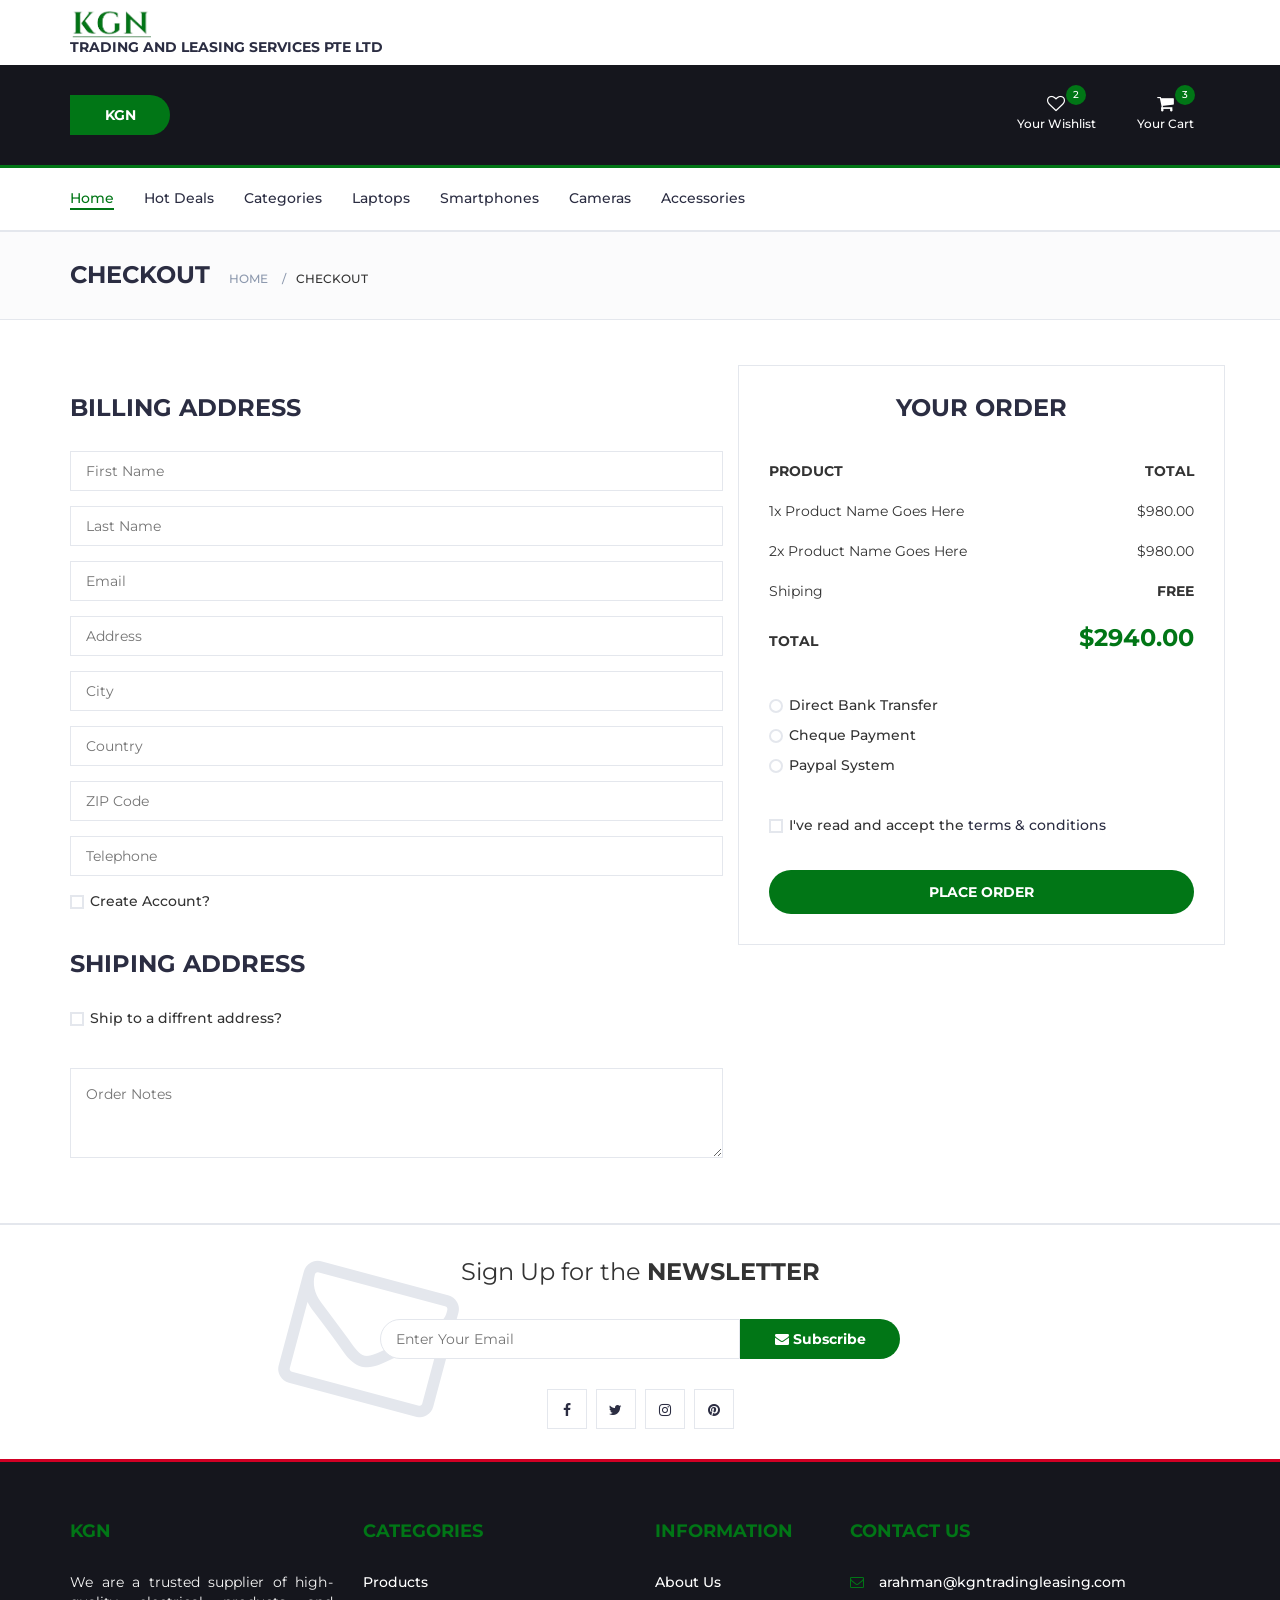
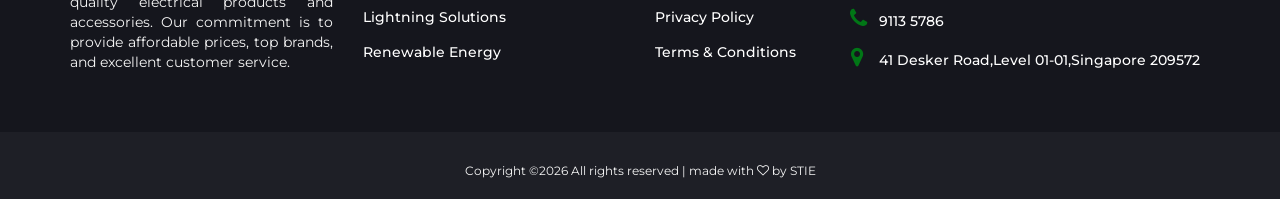
<file: checkout.html>
<!DOCTYPE html>
<html lang="en">
	<head>
		<meta charset="utf-8">
		<meta http-equiv="X-UA-Compatible" content="IE=edge">
		<meta name="viewport" content="width=device-width, initial-scale=1">
		<title>KGN</title>
        <link rel="icon" href="img/kgnlogo1.png" type="image/gif">
 		<!-- Google font -->
 		<link href="https://fonts.googleapis.com/css?family=Montserrat:400,500,700" rel="stylesheet">

 		<!-- Bootstrap -->
 		<link type="text/css" rel="stylesheet" href="css/bootstrap.min.css"/>

 		<!-- Slick -->
 		<link type="text/css" rel="stylesheet" href="css/slick.css"/>
 		<link type="text/css" rel="stylesheet" href="css/slick-theme.css"/>

 		<!-- nouislider -->
 		<link type="text/css" rel="stylesheet" href="css/nouislider.min.css"/>

 		<!-- Font Awesome Icon -->
 		<link rel="stylesheet" href="css/font-awesome.min.css">

 		<!-- Custom stlylesheet -->
 		<link type="text/css" rel="stylesheet" href="css/style.css"/>

	
    </head>
	<body>
		<!-- HEADER -->
		<header>
			<!-- TOP HEADER -->
			<div id="top-header">
				<div class="container">


					<div class="row">
						<!-- LOGO -->
						<div class="col-md-4">
							<div class="header-logo">
								<a href="index.html" class="">
									<img src="./img/kgnlogo1.png" alt="" style="height: 35px;">
								</a>
								<h5 class="text-uppercase">trading and leasing services pte ltd</h5>
							</div>
						</div>
					<!-- <ul class="header-links pull-left">
						<li><a href="#"><i class="fa fa-phone" style="font-size:20px;"></i> +65 6209 0000</a></li>
						<li><a href="#"><i class="fa fa-envelope-o" style="font-size:20px;"></i> aste@gmail.com</a></li>
						<li><a href="#"><i class="fa fa-map-marker" style="font-size:20px;"></i> Singapore</a></li>
					</ul>
					<ul class="header-links pull-right">
						<li><a href="#"><i class="fa fa-dollar" style="font-size:20px;"></i> SGD</a></li>
						<li><a href="#"><i class="fa fa-user-o" style="font-size:20px;"></i> My Account</a></li>
					</ul> -->
				</div>
			</div>
			<!-- /TOP HEADER -->

			<!-- MAIN HEADER -->
			<div id="header">
				<!-- container -->
				<div class="container">
					<!-- row -->
					<div class="row">
						<!-- LOGO -->
						<!-- <div class="col-md-3">
							<div class="header-logo">
								<a href="#" class="logo">
									<img src="./img/electric.png" alt="" style="height: 70px;">
								</a>
							</div>
						</div> -->
						<!-- /LOGO -->

						<!-- SEARCH BAR -->
						<div class="col-md-6">
							<div class="header-search">
								<form>
									<!-- <select class="input-select">
										<option value="0">All Categories</option>
										<option value="1">Category 01</option>
										<option value="1">Category 02</option>
									</select>
									<input class="input" placeholder="Search here"> -->
									<button class="search-btn">KGN</button>
								</form>
							</div>
						</div>
						<!-- /SEARCH BAR -->

						<!-- ACCOUNT -->
						<div class="col-md-6 clearfix">
							<div class="header-ctn">
								<!-- Wishlist -->
								<div>
									<a href="#">
										<i class="fa fa-heart-o"></i>
										<span>Your Wishlist</span>
										<div class="qty">2</div>
									</a>
								</div>
								<!-- /Wishlist -->

								<!-- Cart -->
								<div class="dropdown">
									<a class="dropdown-toggle" data-toggle="dropdown" aria-expanded="true">
										<i class="fa fa-shopping-cart"></i>
										<span>Your Cart</span>
										<div class="qty">3</div>
									</a>
									<div class="cart-dropdown">
										<div class="cart-list">
											<div class="product-widget">
												<div class="product-img">
													<img src="./img/product01.png" alt="">
												</div>
												<div class="product-body">
													<h3 class="product-name"><a href="#">product name</a></h3>
													<h4 class="product-price"><span class="qty">1x</span>$980.00</h4>
												</div>
												<button class="delete"><i class="fa fa-close"></i></button>
											</div>

											<div class="product-widget">
												<div class="product-img">
													<img src="./img/product02.png" alt="">
												</div>
												<div class="product-body">
													<h3 class="product-name"><a href="#">product name </a></h3>
													<h4 class="product-price"><span class="qty">3x</span>$980.00</h4>
												</div>
												<button class="delete"><i class="fa fa-close"></i></button>
											</div>
										</div>
										<div class="cart-summary">
											<small>3 Item(s) selected</small>
											<h5>SUBTOTAL: $2940.00</h5>
										</div>
										<div class="cart-btns">
											<a href="#">View Cart</a>
											<a href="#">Checkout  <i class="fa fa-arrow-circle-right"></i></a>
										</div>
									</div>
								</div>
								<!-- /Cart -->

								<!-- Menu Toogle -->
								<div class="menu-toggle">
									<a href="#">
										<i class="fa fa-bars"></i>
										<span>Menu</span>
									</a>
								</div>
								<!-- /Menu Toogle -->
							</div>
						</div>
						<!-- /ACCOUNT -->
					</div>
					<!-- row -->
				</div>
				<!-- container -->
			</div>
			<!-- /MAIN HEADER -->
		</header>
		<!-- /HEADER -->


		<!-- NAVIGATION -->
		<nav id="navigation">
			<!-- container -->
			<div class="container">
				<!-- responsive-nav -->
				<div id="responsive-nav">
					<!-- NAV -->
					<ul class="main-nav nav navbar-nav">
						<li class="active"><a href="#">Home</a></li>
						<li><a href="#">Hot Deals</a></li>
						<li><a href="#">Categories</a></li>
						<li><a href="#">Laptops</a></li>
						<li><a href="#">Smartphones</a></li>
						<li><a href="#">Cameras</a></li>
						<li><a href="#">Accessories</a></li>
					</ul>
					<!-- /NAV -->
				</div>
				<!-- /responsive-nav -->
			</div>
			<!-- /container -->
		</nav>
		<!-- /NAVIGATION -->

		<!-- BREADCRUMB -->
		<div id="breadcrumb" class="section">
			<!-- container -->
			<div class="container">
				<!-- row -->
				<div class="row">
					<div class="col-md-12">
						<h3 class="breadcrumb-header">Checkout</h3>
						<ul class="breadcrumb-tree">
							<li><a href="#">Home</a></li>
							<li class="active">Checkout</li>
						</ul>
					</div>
				</div>
				<!-- /row -->
			</div>
			<!-- /container -->
		</div>
		<!-- /BREADCRUMB -->

		<!-- SECTION -->
		<div class="section">
			<!-- container -->
			<div class="container">
				<!-- row -->
				<div class="row">

					<div class="col-md-7">
						<!-- Billing Details -->
						<div class="billing-details">
							<div class="section-title">
								<h3 class="title">Billing address</h3>
							</div>
							<div class="form-group">
								<input class="input" type="text" name="first-name" placeholder="First Name">
							</div>
							<div class="form-group">
								<input class="input" type="text" name="last-name" placeholder="Last Name">
							</div>
							<div class="form-group">
								<input class="input" type="email" name="email" placeholder="Email">
							</div>
							<div class="form-group">
								<input class="input" type="text" name="address" placeholder="Address">
							</div>
							<div class="form-group">
								<input class="input" type="text" name="city" placeholder="City">
							</div>
							<div class="form-group">
								<input class="input" type="text" name="country" placeholder="Country">
							</div>
							<div class="form-group">
								<input class="input" type="text" name="zip-code" placeholder="ZIP Code">
							</div>
							<div class="form-group">
								<input class="input" type="tel" name="tel" placeholder="Telephone">
							</div>
							<div class="form-group">
								<div class="input-checkbox">
									<input type="checkbox" id="create-account">
									<label for="create-account">
										<span></span>
										Create Account?
									</label>
									<div class="caption">
										<p>Lorem ipsum dolor sit amet, consectetur adipisicing elit, sed do eiusmod tempor incididunt.</p>
										<input class="input" type="password" name="password" placeholder="Enter Your Password">
									</div>
								</div>
							</div>
						</div>
						<!-- /Billing Details -->

						<!-- Shiping Details -->
						<div class="shiping-details">
							<div class="section-title">
								<h3 class="title">Shiping address</h3>
							</div>
							<div class="input-checkbox">
								<input type="checkbox" id="shiping-address">
								<label for="shiping-address">
									<span></span>
									Ship to a diffrent address?
								</label>
								<div class="caption">
									<div class="form-group">
										<input class="input" type="text" name="first-name" placeholder="First Name">
									</div>
									<div class="form-group">
										<input class="input" type="text" name="last-name" placeholder="Last Name">
									</div>
									<div class="form-group">
										<input class="input" type="email" name="email" placeholder="Email">
									</div>
									<div class="form-group">
										<input class="input" type="text" name="address" placeholder="Address">
									</div>
									<div class="form-group">
										<input class="input" type="text" name="city" placeholder="City">
									</div>
									<div class="form-group">
										<input class="input" type="text" name="country" placeholder="Country">
									</div>
									<div class="form-group">
										<input class="input" type="text" name="zip-code" placeholder="ZIP Code">
									</div>
									<div class="form-group">
										<input class="input" type="tel" name="tel" placeholder="Telephone">
									</div>
								</div>
							</div>
						</div>
						<!-- /Shiping Details -->

						<!-- Order notes -->
						<div class="order-notes">
							<textarea class="input" placeholder="Order Notes"></textarea>
						</div>
						<!-- /Order notes -->
					</div>

					<!-- Order Details -->
					<div class="col-md-5 order-details">
						<div class="section-title text-center">
							<h3 class="title">Your Order</h3>
						</div>
						<div class="order-summary">
							<div class="order-col">
								<div><strong>PRODUCT</strong></div>
								<div><strong>TOTAL</strong></div>
							</div>
							<div class="order-products">
								<div class="order-col">
									<div>1x Product Name Goes Here</div>
									<div>$980.00</div>
								</div>
								<div class="order-col">
									<div>2x Product Name Goes Here</div>
									<div>$980.00</div>
								</div>
							</div>
							<div class="order-col">
								<div>Shiping</div>
								<div><strong>FREE</strong></div>
							</div>
							<div class="order-col">
								<div><strong>TOTAL</strong></div>
								<div><strong class="order-total">$2940.00</strong></div>
							</div>
						</div>
						<div class="payment-method">
							<div class="input-radio">
								<input type="radio" name="payment" id="payment-1">
								<label for="payment-1">
									<span></span>
									Direct Bank Transfer
								</label>
								<div class="caption">
									<p>Lorem ipsum dolor sit amet, consectetur adipisicing elit, sed do eiusmod tempor incididunt ut labore et dolore magna aliqua.</p>
								</div>
							</div>
							<div class="input-radio">
								<input type="radio" name="payment" id="payment-2">
								<label for="payment-2">
									<span></span>
									Cheque Payment
								</label>
								<div class="caption">
									<p>Lorem ipsum dolor sit amet, consectetur adipisicing elit, sed do eiusmod tempor incididunt ut labore et dolore magna aliqua.</p>
								</div>
							</div>
							<div class="input-radio">
								<input type="radio" name="payment" id="payment-3">
								<label for="payment-3">
									<span></span>
									Paypal System
								</label>
								<div class="caption">
									<p>Lorem ipsum dolor sit amet, consectetur adipisicing elit, sed do eiusmod tempor incididunt ut labore et dolore magna aliqua.</p>
								</div>
							</div>
						</div>
						<div class="input-checkbox">
							<input type="checkbox" id="terms">
							<label for="terms">
								<span></span>
								I've read and accept the <a href="#">terms & conditions</a>
							</label>
						</div>
						<a href="#" class="primary-btn order-submit">Place order</a>
					</div>
					<!-- /Order Details -->
				</div>
				<!-- /row -->
			</div>
			<!-- /container -->
		</div>
		<!-- /SECTION -->

		<!-- NEWSLETTER -->
		<div id="newsletter" class="section">
			<!-- container -->
			<div class="container">
				<!-- row -->
				<div class="row">
					<div class="col-md-12">
						<div class="newsletter">
							<p>Sign Up for the <strong>NEWSLETTER</strong></p>
							<form>
								<input class="input" type="email" placeholder="Enter Your Email">
								<button class="newsletter-btn"><i class="fa fa-envelope"></i> Subscribe</button>
							</form>
							<ul class="newsletter-follow">
								<li>
									<a href="#"><i class="fa fa-facebook"></i></a>
								</li>
								<li>
									<a href="#"><i class="fa fa-twitter"></i></a>
								</li>
								<li>
									<a href="#"><i class="fa fa-instagram"></i></a>
								</li>
								<li>
									<a href="#"><i class="fa fa-pinterest"></i></a>
								</li>
							</ul>
						</div>
					</div>
				</div>
				<!-- /row -->
			</div>
			<!-- /container -->
		</div>
		<!-- /NEWSLETTER -->

	<!-- FOOTER -->
	<footer id="footer">
		<!-- top footer -->
		<div class="section">
			<!-- container -->
			<div class="container">
				<!-- row -->
				<div class="row">
					<div class="col-md-3 col-xs-6">
						<div class="footer">
							<h3 class="footer-title">KGN</h3>
							<p  class="text-justify">We are a trusted supplier of high-quality electrical products and accessories. Our commitment is to provide affordable prices, top brands, and excellent customer service.</p>
							
						</div>
					</div>

					 <div class="col-md-3 col-xs-6">
						<div class="footer">
							<h3 class="footer-title">Categories</h3>
							<ul class="footer-links">
								<li><a href="product.html">Products</a></li>
								<li><a href="#">Lightning Solutions</a></li>
								<li><a href="#">Renewable Energy</a></li>
								
								
							</ul>
						</div>
					</div> 

					<div class="clearfix visible-xs"></div>

					<div class="col-md-2 col-xs-6">
						<div class="footer">
							<h3 class="footer-title">Information</h3>
							<ul class="footer-links">
								<li><a href="blank.html">About Us</a></li>
								<!-- <li><a href="product.html">Products</a></li> -->
								<li><a href="#">Privacy Policy</a></li>
								<li><a href="#">Terms & Conditions</a></li>
							</ul>
						</div>
					</div>

					<div class="col-md-4 col-xs-6">
						<div class="footer">
							<h3 class="footer-title">Contact Us</h3>
							<ul class="footer-links">
								<li><a href="#"><i class="fa fa-envelope-o" style="font: size 22px;"></i>arahman@kgntradingleasing.com</a></li>
								<li><a href="#"><i class="fa fa-phone" style="font-size:22px;"></i>9113 5786</a></li>
								<li><a href="#"><i class="fa fa-map-marker" style="font-size:22px;"></i>41 Desker Road,Level 01-01,Singapore 209572</a></li>
								
							</ul>
						</div>
					</div>
				</div>
				<!-- /row -->
			</div>

			<!-- <button onclick="topFunction()" id="backToTopBtn" title="Go to top"><i class="fa fa-arrow-up"></i></button> -->
			<!-- /container -->
		</div>
		<!-- /top footer -->

		<!-- bottom footer -->
		<div id="bottom-footer" class="section1">
			<div class="container">
				<!-- row -->
				<div class="row">
					<div class="col-md-12 text-center">
						
						<span class="copyright">

							Copyright &copy;<script>document.write(new Date().getFullYear());</script> All rights reserved | made with <i class="fa fa-heart-o" aria-hidden="true"></i> by STIE
						
						</span>

					</div>
				</div>
					<!-- /row -->
			</div>

			
			<!-- /container -->
		</div>
		<!-- /bottom footer -->
	</footer>

		<!-- jQuery Plugins -->
		<script src="js/jquery.min.js"></script>
		<script src="js/bootstrap.min.js"></script>
		<script src="js/slick.min.js"></script>
		<script src="js/nouislider.min.js"></script>
		<script src="js/jquery.zoom.min.js"></script>
		<script src="js/main.js"></script>

	</body>
</html>
</file>
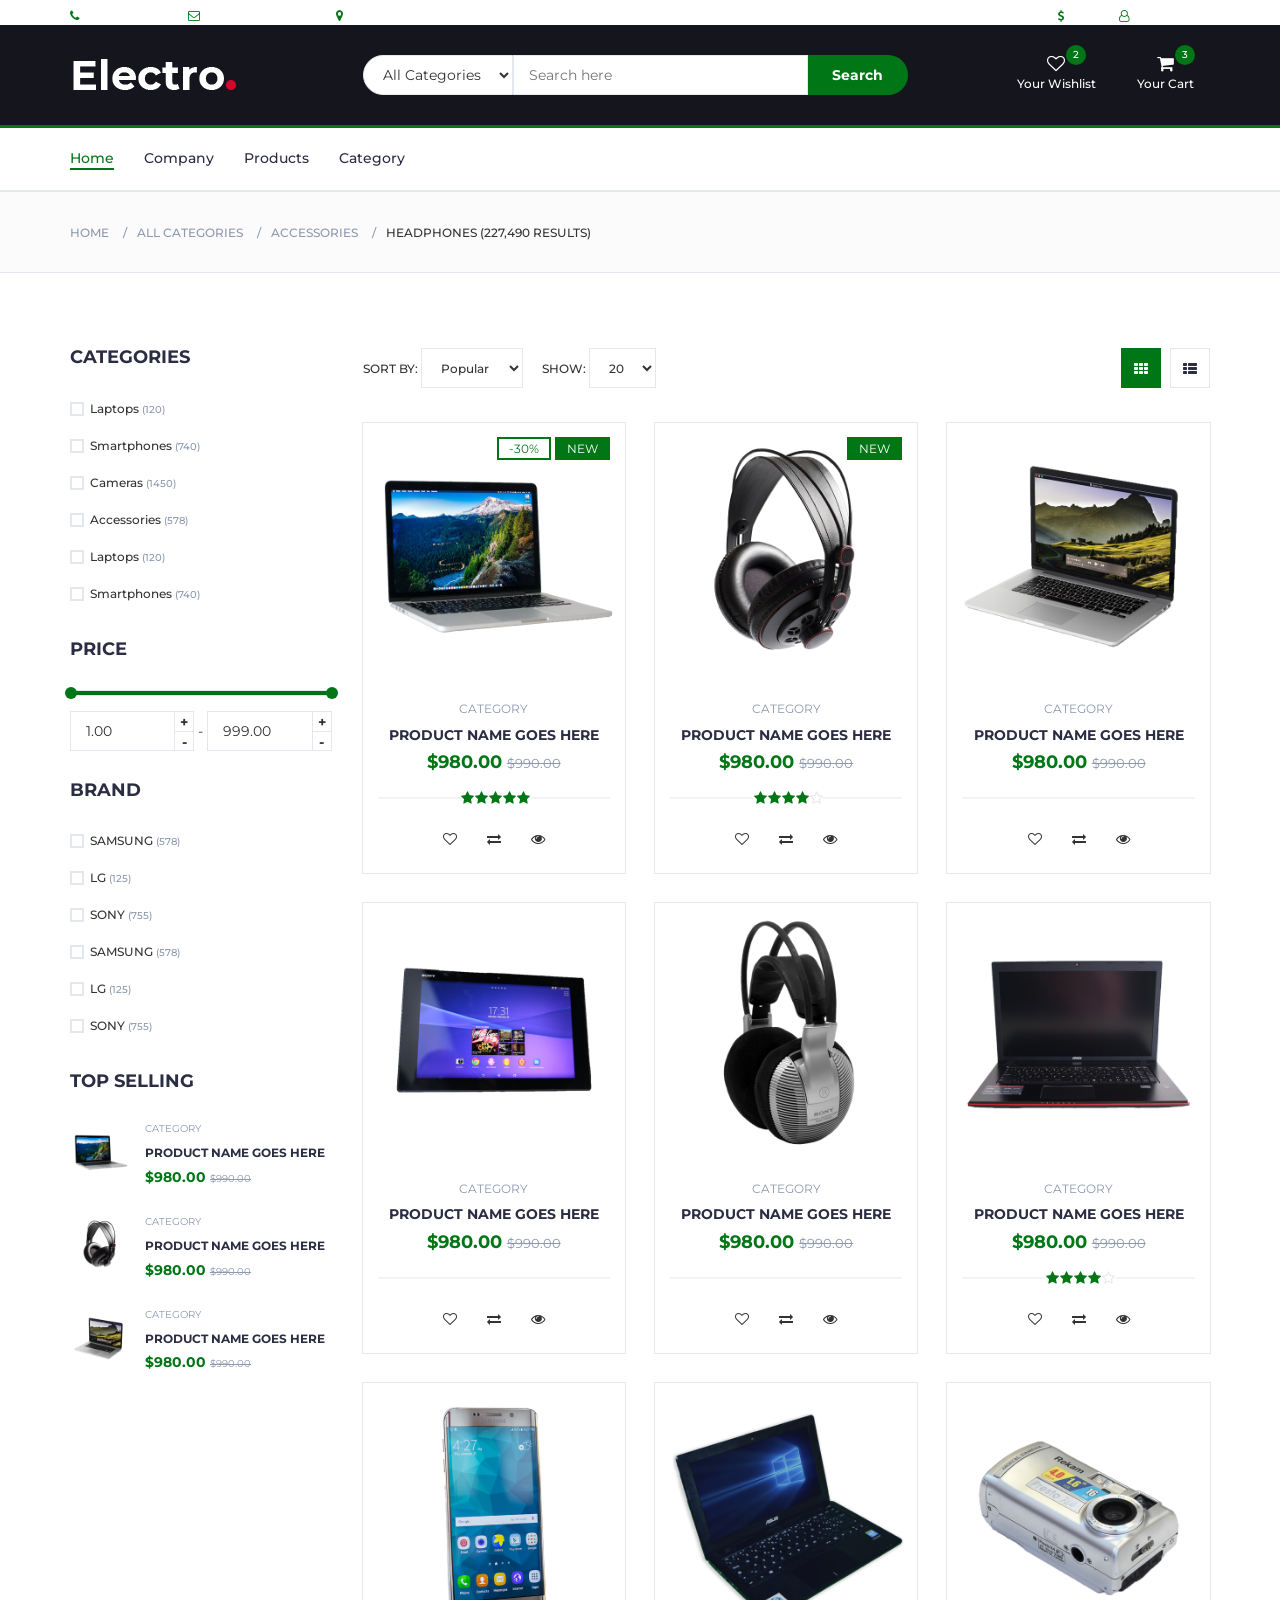
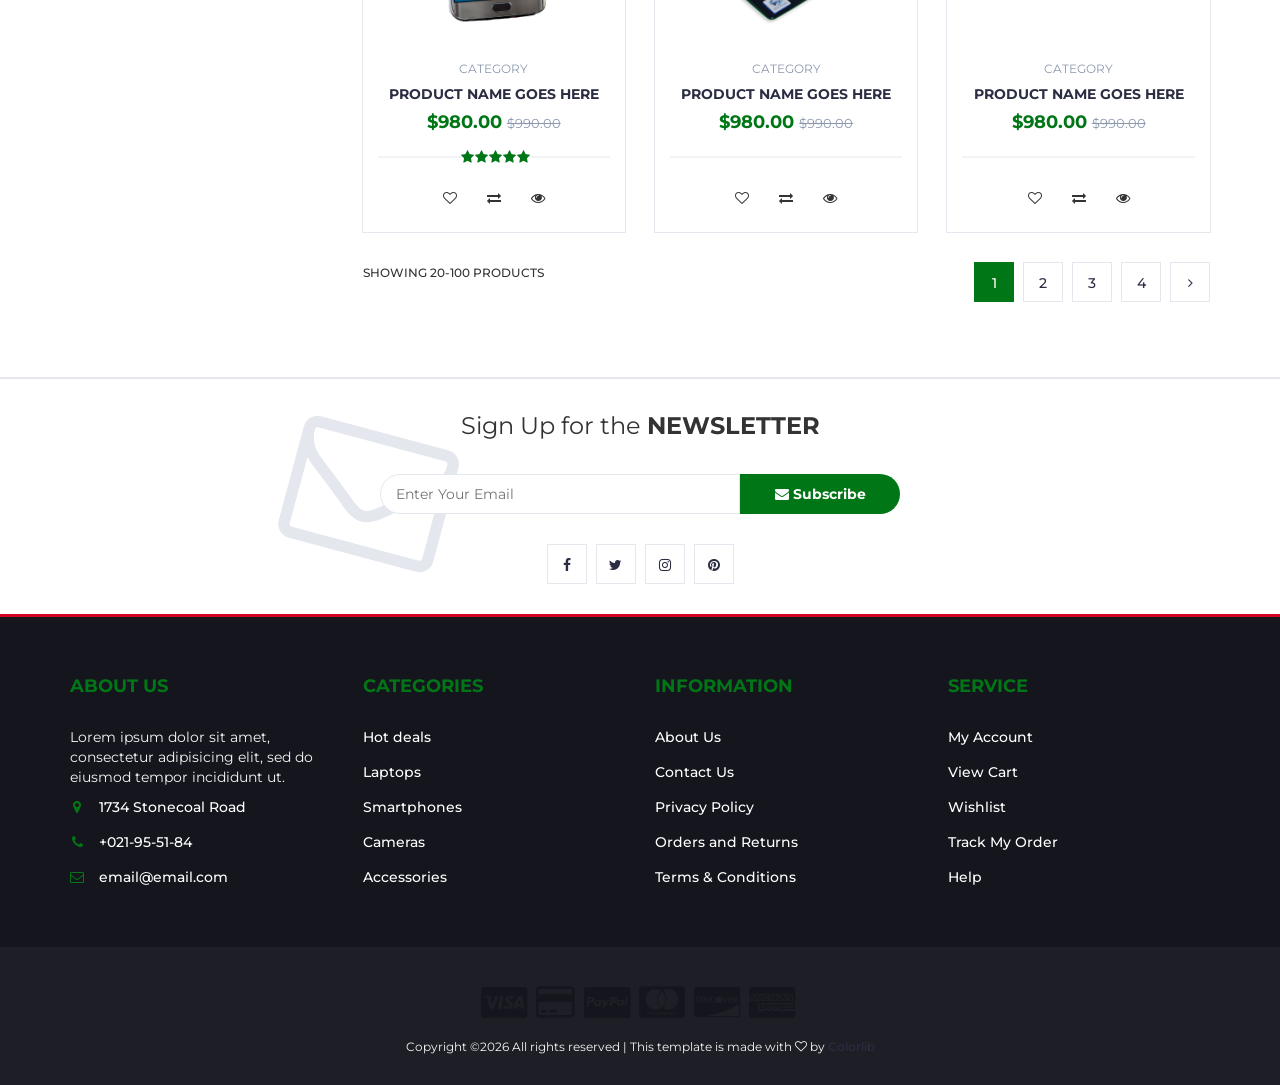
<file: store.html>
<!DOCTYPE html>
<html lang="en">
	<head>
		<meta charset="utf-8">
		<meta http-equiv="X-UA-Compatible" content="IE=edge">
		<meta name="viewport" content="width=device-width, initial-scale=1">
		<title>KGN</title>
        <link rel="icon" href="img/kgnlogo1.png" type="image/gif">
 		<!-- Google font -->
 		<link href="https://fonts.googleapis.com/css?family=Montserrat:400,500,700" rel="stylesheet">

 		<!-- Bootstrap -->
 		<link type="text/css" rel="stylesheet" href="css/bootstrap.min.css"/>

 		<!-- Slick -->
 		<link type="text/css" rel="stylesheet" href="css/slick.css"/>
 		<link type="text/css" rel="stylesheet" href="css/slick-theme.css"/>

 		<!-- nouislider -->
 		<link type="text/css" rel="stylesheet" href="css/nouislider.min.css"/>

 		<!-- Font Awesome Icon -->
 		<link rel="stylesheet" href="css/font-awesome.min.css">

 		<!-- Custom stlylesheet -->
 		<link type="text/css" rel="stylesheet" href="css/style.css"/>
    </head>
	<body>
		<!-- HEADER -->
		<header>
			<!-- TOP HEADER -->
			<div id="top-header">
				<div class="container">
					<ul class="header-links pull-left">
						<li><a href="#"><i class="fa fa-phone"></i> +021-95-51-84</a></li>
						<li><a href="#"><i class="fa fa-envelope-o"></i> email@email.com</a></li>
						<li><a href="#"><i class="fa fa-map-marker"></i> 1734 Stonecoal Road</a></li>
					</ul>
					<ul class="header-links pull-right">
						<li><a href="#"><i class="fa fa-dollar"></i> USD</a></li>
						<li><a href="#"><i class="fa fa-user-o"></i> My Account</a></li>
					</ul>
				</div>
			</div>
			<!-- /TOP HEADER -->

			<!-- MAIN HEADER -->
			<div id="header">
				<!-- container -->
				<div class="container">
					<!-- row -->
					<div class="row">
						<!-- LOGO -->
						<div class="col-md-3">
							<div class="header-logo">
								<a href="index.html" class="logo">
									<img src="./img/logo.png" alt="">
								</a>
							</div>
						</div>
						<!-- /LOGO -->

						<!-- SEARCH BAR -->
						<div class="col-md-6">
							<div class="header-search">
								<form>
									<select class="input-select">
										<option value="0">All Categories</option>
										<option value="1">Category 01</option>
										<option value="1">Category 02</option>
									</select>
									<input class="input" placeholder="Search here">
									<button class="search-btn">Search</button>
								</form>
							</div>
						</div>
						<!-- /SEARCH BAR -->

						<!-- ACCOUNT -->
						<div class="col-md-3 clearfix">
							<div class="header-ctn">
								<!-- Wishlist -->
								<div>
									<a href="#">
										<i class="fa fa-heart-o"></i>
										<span>Your Wishlist</span>
										<div class="qty">2</div>
									</a>
								</div>
								<!-- /Wishlist -->

								<!-- Cart -->
								<div class="dropdown">
									<a class="dropdown-toggle" data-toggle="dropdown" aria-expanded="true">
										<i class="fa fa-shopping-cart"></i>
										<span>Your Cart</span>
										<div class="qty">3</div>
									</a>
									<div class="cart-dropdown">
										<div class="cart-list">
											<div class="product-widget">
												<div class="product-img">
													<img src="./img/product01.png" alt="">
												</div>
												<div class="product-body">
													<h3 class="product-name"><a href="#">product name goes here</a></h3>
													<h4 class="product-price"><span class="qty">1x</span>$980.00</h4>
												</div>
												<button class="delete"><i class="fa fa-close"></i></button>
											</div>

											<div class="product-widget">
												<div class="product-img">
													<img src="./img/product02.png" alt="">
												</div>
												<div class="product-body">
													<h3 class="product-name"><a href="#">product name goes here</a></h3>
													<h4 class="product-price"><span class="qty">3x</span>$980.00</h4>
												</div>
												<button class="delete"><i class="fa fa-close"></i></button>
											</div>
										</div>
										<div class="cart-summary">
											<small>3 Item(s) selected</small>
											<h5>SUBTOTAL: $2940.00</h5>
										</div>
										<div class="cart-btns">
											<a href="#">View Cart</a>
											<a href="#">Checkout  <i class="fa fa-arrow-circle-right"></i></a>
										</div>
									</div>
								</div>
								<!-- /Cart -->

								<!-- Menu Toogle -->
								<div class="menu-toggle">
									<a href="#">
										<i class="fa fa-bars"></i>
										<span>Menu</span>
									</a>
								</div>
								<!-- /Menu Toogle -->
							</div>
						</div>
						<!-- /ACCOUNT -->
					</div>
					<!-- row -->
				</div>
				<!-- container -->
			</div>
			<!-- /MAIN HEADER -->
		</header>
		<!-- /HEADER -->

		<!-- NAVIGATION -->
		<nav id="navigation">
			<!-- container -->
			<div class="container">
				<!-- responsive-nav -->
				<div id="responsive-nav">
					<!-- NAV -->
					<ul class="main-nav nav navbar-nav">
						<li class="active"><a href="index.html">Home</a></li>
						<li><a href="blank.html">Company</a></li>
						<li><a href="product.html">Products</a></li>
						<li><a href="item.html">Category</a></li>
						<!-- <li><a href="#">Renewable Energy</a></li>
						<li><a href="#">Services</a></li> -->
					</ul>
					<!-- /NAV -->
				</div>
				<!-- /responsive-nav -->
			</div>
			<!-- /container -->
		</nav>
		<!-- /NAVIGATION -->

		<!-- BREADCRUMB -->
		<div id="breadcrumb" class="section">
			<!-- container -->
			<div class="container">
				<!-- row -->
				<div class="row">
					<div class="col-md-12">
						<ul class="breadcrumb-tree">
							<li><a href="#">Home</a></li>
							<li><a href="#">All Categories</a></li>
							<li><a href="#">Accessories</a></li>
							<li class="active">Headphones (227,490 Results)</li>
						</ul>
					</div>
				</div>
				<!-- /row -->
			</div>
			<!-- /container -->
		</div>
		<!-- /BREADCRUMB -->

		<!-- SECTION -->
		<div class="section">
			<!-- container -->
			<div class="container">
				<!-- row -->
				<div class="row">
					<!-- ASIDE -->
					<div id="aside" class="col-md-3">
						<!-- aside Widget -->
						<div class="aside">
							<h3 class="aside-title">Categories</h3>
							<div class="checkbox-filter">

								<div class="input-checkbox">
									<input type="checkbox" id="category-1">
									<label for="category-1">
										<span></span>
										Laptops
										<small>(120)</small>
									</label>
								</div>

								<div class="input-checkbox">
									<input type="checkbox" id="category-2">
									<label for="category-2">
										<span></span>
										Smartphones
										<small>(740)</small>
									</label>
								</div>

								<div class="input-checkbox">
									<input type="checkbox" id="category-3">
									<label for="category-3">
										<span></span>
										Cameras
										<small>(1450)</small>
									</label>
								</div>

								<div class="input-checkbox">
									<input type="checkbox" id="category-4">
									<label for="category-4">
										<span></span>
										Accessories
										<small>(578)</small>
									</label>
								</div>

								<div class="input-checkbox">
									<input type="checkbox" id="category-5">
									<label for="category-5">
										<span></span>
										Laptops
										<small>(120)</small>
									</label>
								</div>

								<div class="input-checkbox">
									<input type="checkbox" id="category-6">
									<label for="category-6">
										<span></span>
										Smartphones
										<small>(740)</small>
									</label>
								</div>
							</div>
						</div>
						<!-- /aside Widget -->

						<!-- aside Widget -->
						<div class="aside">
							<h3 class="aside-title">Price</h3>
							<div class="price-filter">
								<div id="price-slider"></div>
								<div class="input-number price-min">
									<input id="price-min" type="number">
									<span class="qty-up">+</span>
									<span class="qty-down">-</span>
								</div>
								<span>-</span>
								<div class="input-number price-max">
									<input id="price-max" type="number">
									<span class="qty-up">+</span>
									<span class="qty-down">-</span>
								</div>
							</div>
						</div>
						<!-- /aside Widget -->

						<!-- aside Widget -->
						<div class="aside">
							<h3 class="aside-title">Brand</h3>
							<div class="checkbox-filter">
								<div class="input-checkbox">
									<input type="checkbox" id="brand-1">
									<label for="brand-1">
										<span></span>
										SAMSUNG
										<small>(578)</small>
									</label>
								</div>
								<div class="input-checkbox">
									<input type="checkbox" id="brand-2">
									<label for="brand-2">
										<span></span>
										LG
										<small>(125)</small>
									</label>
								</div>
								<div class="input-checkbox">
									<input type="checkbox" id="brand-3">
									<label for="brand-3">
										<span></span>
										SONY
										<small>(755)</small>
									</label>
								</div>
								<div class="input-checkbox">
									<input type="checkbox" id="brand-4">
									<label for="brand-4">
										<span></span>
										SAMSUNG
										<small>(578)</small>
									</label>
								</div>
								<div class="input-checkbox">
									<input type="checkbox" id="brand-5">
									<label for="brand-5">
										<span></span>
										LG
										<small>(125)</small>
									</label>
								</div>
								<div class="input-checkbox">
									<input type="checkbox" id="brand-6">
									<label for="brand-6">
										<span></span>
										SONY
										<small>(755)</small>
									</label>
								</div>
							</div>
						</div>
						<!-- /aside Widget -->

						<!-- aside Widget -->
						<div class="aside">
							<h3 class="aside-title">Top selling</h3>
							<div class="product-widget">
								<div class="product-img">
									<img src="./img/product01.png" alt="">
								</div>
								<div class="product-body">
									<p class="product-category">Category</p>
									<h3 class="product-name"><a href="#">product name goes here</a></h3>
									<h4 class="product-price">$980.00 <del class="product-old-price">$990.00</del></h4>
								</div>
							</div>

							<div class="product-widget">
								<div class="product-img">
									<img src="./img/product02.png" alt="">
								</div>
								<div class="product-body">
									<p class="product-category">Category</p>
									<h3 class="product-name"><a href="#">product name goes here</a></h3>
									<h4 class="product-price">$980.00 <del class="product-old-price">$990.00</del></h4>
								</div>
							</div>

							<div class="product-widget">
								<div class="product-img">
									<img src="./img/product03.png" alt="">
								</div>
								<div class="product-body">
									<p class="product-category">Category</p>
									<h3 class="product-name"><a href="#">product name goes here</a></h3>
									<h4 class="product-price">$980.00 <del class="product-old-price">$990.00</del></h4>
								</div>
							</div>
						</div>
						<!-- /aside Widget -->
					</div>
					<!-- /ASIDE -->

					<!-- STORE -->
					<div id="store" class="col-md-9">
						<!-- store top filter -->
						<div class="store-filter clearfix">
							<div class="store-sort">
								<label>
									Sort By:
									<select class="input-select">
										<option value="0">Popular</option>
										<option value="1">Position</option>
									</select>
								</label>

								<label>
									Show:
									<select class="input-select">
										<option value="0">20</option>
										<option value="1">50</option>
									</select>
								</label>
							</div>
							<ul class="store-grid">
								<li class="active"><i class="fa fa-th"></i></li>
								<li><a href="#"><i class="fa fa-th-list"></i></a></li>
							</ul>
						</div>
						<!-- /store top filter -->

						<!-- store products -->
						<div class="row">
							<!-- product -->
							<div class="col-md-4 col-xs-6">
								<div class="product">
									<div class="product-img">
										<img src="./img/product01.png" alt="">
										<div class="product-label">
											<span class="sale">-30%</span>
											<span class="new">NEW</span>
										</div>
									</div>
									<div class="product-body">
										<p class="product-category">Category</p>
										<h3 class="product-name"><a href="#">product name goes here</a></h3>
										<h4 class="product-price">$980.00 <del class="product-old-price">$990.00</del></h4>
										<div class="product-rating">
											<i class="fa fa-star"></i>
											<i class="fa fa-star"></i>
											<i class="fa fa-star"></i>
											<i class="fa fa-star"></i>
											<i class="fa fa-star"></i>
										</div>
										<div class="product-btns">
											<button class="add-to-wishlist"><i class="fa fa-heart-o"></i><span class="tooltipp">add to wishlist</span></button>
											<button class="add-to-compare"><i class="fa fa-exchange"></i><span class="tooltipp">add to compare</span></button>
											<button class="quick-view"><i class="fa fa-eye"></i><span class="tooltipp">quick view</span></button>
										</div>
									</div>
									<div class="add-to-cart">
										<button class="add-to-cart-btn"><i class="fa fa-shopping-cart"></i> add to cart</button>
									</div>
								</div>
							</div>
							<!-- /product -->

							<!-- product -->
							<div class="col-md-4 col-xs-6">
								<div class="product">
									<div class="product-img">
										<img src="./img/product02.png" alt="">
										<div class="product-label">
											<span class="new">NEW</span>
										</div>
									</div>
									<div class="product-body">
										<p class="product-category">Category</p>
										<h3 class="product-name"><a href="#">product name goes here</a></h3>
										<h4 class="product-price">$980.00 <del class="product-old-price">$990.00</del></h4>
										<div class="product-rating">
											<i class="fa fa-star"></i>
											<i class="fa fa-star"></i>
											<i class="fa fa-star"></i>
											<i class="fa fa-star"></i>
											<i class="fa fa-star-o"></i>
										</div>
										<div class="product-btns">
											<button class="add-to-wishlist"><i class="fa fa-heart-o"></i><span class="tooltipp">add to wishlist</span></button>
											<button class="add-to-compare"><i class="fa fa-exchange"></i><span class="tooltipp">add to compare</span></button>
											<button class="quick-view"><i class="fa fa-eye"></i><span class="tooltipp">quick view</span></button>
										</div>
									</div>
									<div class="add-to-cart">
										<button class="add-to-cart-btn"><i class="fa fa-shopping-cart"></i> add to cart</button>
									</div>
								</div>
							</div>
							<!-- /product -->

							<div class="clearfix visible-sm visible-xs"></div>

							<!-- product -->
							<div class="col-md-4 col-xs-6">
								<div class="product">
									<div class="product-img">
										<img src="./img/product03.png" alt="">
									</div>
									<div class="product-body">
										<p class="product-category">Category</p>
										<h3 class="product-name"><a href="#">product name goes here</a></h3>
										<h4 class="product-price">$980.00 <del class="product-old-price">$990.00</del></h4>
										<div class="product-rating">
										</div>
										<div class="product-btns">
											<button class="add-to-wishlist"><i class="fa fa-heart-o"></i><span class="tooltipp">add to wishlist</span></button>
											<button class="add-to-compare"><i class="fa fa-exchange"></i><span class="tooltipp">add to compare</span></button>
											<button class="quick-view"><i class="fa fa-eye"></i><span class="tooltipp">quick view</span></button>
										</div>
									</div>
									<div class="add-to-cart">
										<button class="add-to-cart-btn"><i class="fa fa-shopping-cart"></i> add to cart</button>
									</div>
								</div>
							</div>
							<!-- /product -->

							<div class="clearfix visible-lg visible-md"></div>

							<!-- product -->
							<div class="col-md-4 col-xs-6">
								<div class="product">
									<div class="product-img">
										<img src="./img/product04.png" alt="">
									</div>
									<div class="product-body">
										<p class="product-category">Category</p>
										<h3 class="product-name"><a href="#">product name goes here</a></h3>
										<h4 class="product-price">$980.00 <del class="product-old-price">$990.00</del></h4>
										<div class="product-rating">
										</div>
										<div class="product-btns">
											<button class="add-to-wishlist"><i class="fa fa-heart-o"></i><span class="tooltipp">add to wishlist</span></button>
											<button class="add-to-compare"><i class="fa fa-exchange"></i><span class="tooltipp">add to compare</span></button>
											<button class="quick-view"><i class="fa fa-eye"></i><span class="tooltipp">quick view</span></button>
										</div>
									</div>
									<div class="add-to-cart">
										<button class="add-to-cart-btn"><i class="fa fa-shopping-cart"></i> add to cart</button>
									</div>
								</div>
							</div>
							<!-- /product -->

							<div class="clearfix visible-sm visible-xs"></div>

							<!-- product -->
							<div class="col-md-4 col-xs-6">
								<div class="product">
									<div class="product-img">
										<img src="./img/product05.png" alt="">
									</div>
									<div class="product-body">
										<p class="product-category">Category</p>
										<h3 class="product-name"><a href="#">product name goes here</a></h3>
										<h4 class="product-price">$980.00 <del class="product-old-price">$990.00</del></h4>
										<div class="product-rating">
										</div>
										<div class="product-btns">
											<button class="add-to-wishlist"><i class="fa fa-heart-o"></i><span class="tooltipp">add to wishlist</span></button>
											<button class="add-to-compare"><i class="fa fa-exchange"></i><span class="tooltipp">add to compare</span></button>
											<button class="quick-view"><i class="fa fa-eye"></i><span class="tooltipp">quick view</span></button>
										</div>
									</div>
									<div class="add-to-cart">
										<button class="add-to-cart-btn"><i class="fa fa-shopping-cart"></i> add to cart</button>
									</div>
								</div>
							</div>
							<!-- /product -->

							<!-- product -->
							<div class="col-md-4 col-xs-6">
								<div class="product">
									<div class="product-img">
										<img src="./img/product06.png" alt="">
									</div>
									<div class="product-body">
										<p class="product-category">Category</p>
										<h3 class="product-name"><a href="#">product name goes here</a></h3>
										<h4 class="product-price">$980.00 <del class="product-old-price">$990.00</del></h4>
										<div class="product-rating">
											<i class="fa fa-star"></i>
											<i class="fa fa-star"></i>
											<i class="fa fa-star"></i>
											<i class="fa fa-star"></i>
											<i class="fa fa-star-o"></i>
										</div>
										<div class="product-btns">
											<button class="add-to-wishlist"><i class="fa fa-heart-o"></i><span class="tooltipp">add to wishlist</span></button>
											<button class="add-to-compare"><i class="fa fa-exchange"></i><span class="tooltipp">add to compare</span></button>
											<button class="quick-view"><i class="fa fa-eye"></i><span class="tooltipp">quick view</span></button>
										</div>
									</div>
									<div class="add-to-cart">
										<button class="add-to-cart-btn"><i class="fa fa-shopping-cart"></i> add to cart</button>
									</div>
								</div>
							</div>
							<!-- /product -->

							<div class="clearfix visible-lg visible-md visible-sm visible-xs"></div>

							<!-- product -->
							<div class="col-md-4 col-xs-6">
								<div class="product">
									<div class="product-img">
										<img src="./img/product07.png" alt="">
									</div>
									<div class="product-body">
										<p class="product-category">Category</p>
										<h3 class="product-name"><a href="#">product name goes here</a></h3>
										<h4 class="product-price">$980.00 <del class="product-old-price">$990.00</del></h4>
										<div class="product-rating">
											<i class="fa fa-star"></i>
											<i class="fa fa-star"></i>
											<i class="fa fa-star"></i>
											<i class="fa fa-star"></i>
											<i class="fa fa-star"></i>
										</div>
										<div class="product-btns">
											<button class="add-to-wishlist"><i class="fa fa-heart-o"></i><span class="tooltipp">add to wishlist</span></button>
											<button class="add-to-compare"><i class="fa fa-exchange"></i><span class="tooltipp">add to compare</span></button>
											<button class="quick-view"><i class="fa fa-eye"></i><span class="tooltipp">quick view</span></button>
										</div>
									</div>
									<div class="add-to-cart">
										<button class="add-to-cart-btn"><i class="fa fa-shopping-cart"></i> add to cart</button>
									</div>
								</div>
							</div>
							<!-- /product -->

							<!-- product -->
							<div class="col-md-4 col-xs-6">
								<div class="product">
									<div class="product-img">
										<img src="./img/product08.png" alt="">
									</div>
									<div class="product-body">
										<p class="product-category">Category</p>
										<h3 class="product-name"><a href="#">product name goes here</a></h3>
										<h4 class="product-price">$980.00 <del class="product-old-price">$990.00</del></h4>
										<div class="product-rating">
										</div>
										<div class="product-btns">
											<button class="add-to-wishlist"><i class="fa fa-heart-o"></i><span class="tooltipp">add to wishlist</span></button>
											<button class="add-to-compare"><i class="fa fa-exchange"></i><span class="tooltipp">add to compare</span></button>
											<button class="quick-view"><i class="fa fa-eye"></i><span class="tooltipp">quick view</span></button>
										</div>
									</div>
									<div class="add-to-cart">
										<button class="add-to-cart-btn"><i class="fa fa-shopping-cart"></i> add to cart</button>
									</div>
								</div>
							</div>
							<!-- /product -->

							<div class="clearfix visible-sm visible-xs"></div>

							<!-- product -->
							<div class="col-md-4 col-xs-6">
								<div class="product">
									<div class="product-img">
										<img src="./img/product09.png" alt="">
									</div>
									<div class="product-body">
										<p class="product-category">Category</p>
										<h3 class="product-name"><a href="#">product name goes here</a></h3>
										<h4 class="product-price">$980.00 <del class="product-old-price">$990.00</del></h4>
										<div class="product-rating">
										</div>
										<div class="product-btns">
											<button class="add-to-wishlist"><i class="fa fa-heart-o"></i><span class="tooltipp">add to wishlist</span></button>
											<button class="add-to-compare"><i class="fa fa-exchange"></i><span class="tooltipp">add to compare</span></button>
											<button class="quick-view"><i class="fa fa-eye"></i><span class="tooltipp">quick view</span></button>
										</div>
									</div>
									<div class="add-to-cart">
										<button class="add-to-cart-btn"><i class="fa fa-shopping-cart"></i> add to cart</button>
									</div>
								</div>
							</div>
							<!-- /product -->
						</div>
						<!-- /store products -->

						<!-- store bottom filter -->
						<div class="store-filter clearfix">
							<span class="store-qty">Showing 20-100 products</span>
							<ul class="store-pagination">
								<li class="active">1</li>
								<li><a href="#">2</a></li>
								<li><a href="#">3</a></li>
								<li><a href="#">4</a></li>
								<li><a href="#"><i class="fa fa-angle-right"></i></a></li>
							</ul>
						</div>
						<!-- /store bottom filter -->
					</div>
					<!-- /STORE -->
				</div>
				<!-- /row -->
			</div>
			<!-- /container -->
		</div>
		<!-- /SECTION -->

		<!-- NEWSLETTER -->
		<div id="newsletter" class="section">
			<!-- container -->
			<div class="container">
				<!-- row -->
				<div class="row">
					<div class="col-md-12">
						<div class="newsletter">
							<p>Sign Up for the <strong>NEWSLETTER</strong></p>
							<form>
								<input class="input" type="email" placeholder="Enter Your Email">
								<button class="newsletter-btn"><i class="fa fa-envelope"></i> Subscribe</button>
							</form>
							<ul class="newsletter-follow">
								<li>
									<a href="#"><i class="fa fa-facebook"></i></a>
								</li>
								<li>
									<a href="#"><i class="fa fa-twitter"></i></a>
								</li>
								<li>
									<a href="#"><i class="fa fa-instagram"></i></a>
								</li>
								<li>
									<a href="#"><i class="fa fa-pinterest"></i></a>
								</li>
							</ul>
						</div>
					</div>
				</div>
				<!-- /row -->
			</div>
			<!-- /container -->
		</div>
		<!-- /NEWSLETTER -->

		<!-- FOOTER -->
		<footer id="footer">
			<!-- top footer -->
			<div class="section">
				<!-- container -->
				<div class="container">
					<!-- row -->
					<div class="row">
						<div class="col-md-3 col-xs-6">
							<div class="footer">
								<h3 class="footer-title">About Us</h3>
								<p>Lorem ipsum dolor sit amet, consectetur adipisicing elit, sed do eiusmod tempor incididunt ut.</p>
								<ul class="footer-links">
									<li><a href="#"><i class="fa fa-map-marker"></i>1734 Stonecoal Road</a></li>
									<li><a href="#"><i class="fa fa-phone"></i>+021-95-51-84</a></li>
									<li><a href="#"><i class="fa fa-envelope-o"></i>email@email.com</a></li>
								</ul>
							</div>
						</div>

						<div class="col-md-3 col-xs-6">
							<div class="footer">
								<h3 class="footer-title">Categories</h3>
								<ul class="footer-links">
									<li><a href="#">Hot deals</a></li>
									<li><a href="#">Laptops</a></li>
									<li><a href="#">Smartphones</a></li>
									<li><a href="#">Cameras</a></li>
									<li><a href="#">Accessories</a></li>
								</ul>
							</div>
						</div>

						<div class="clearfix visible-xs"></div>

						<div class="col-md-3 col-xs-6">
							<div class="footer">
								<h3 class="footer-title">Information</h3>
								<ul class="footer-links">
									<li><a href="#">About Us</a></li>
									<li><a href="#">Contact Us</a></li>
									<li><a href="#">Privacy Policy</a></li>
									<li><a href="#">Orders and Returns</a></li>
									<li><a href="#">Terms & Conditions</a></li>
								</ul>
							</div>
						</div>

						<div class="col-md-3 col-xs-6">
							<div class="footer">
								<h3 class="footer-title">Service</h3>
								<ul class="footer-links">
									<li><a href="#">My Account</a></li>
									<li><a href="#">View Cart</a></li>
									<li><a href="#">Wishlist</a></li>
									<li><a href="#">Track My Order</a></li>
									<li><a href="#">Help</a></li>
								</ul>
							</div>
						</div>
					</div>
					<!-- /row -->
				</div>
				<!-- /container -->
			</div>
			<!-- /top footer -->

			<!-- bottom footer -->
			<div id="bottom-footer" class="section">
				<div class="container">
					<!-- row -->
					<div class="row">
						<div class="col-md-12 text-center">
							<ul class="footer-payments">
								<li><a href="#"><i class="fa fa-cc-visa"></i></a></li>
								<li><a href="#"><i class="fa fa-credit-card"></i></a></li>
								<li><a href="#"><i class="fa fa-cc-paypal"></i></a></li>
								<li><a href="#"><i class="fa fa-cc-mastercard"></i></a></li>
								<li><a href="#"><i class="fa fa-cc-discover"></i></a></li>
								<li><a href="#"><i class="fa fa-cc-amex"></i></a></li>
							</ul>
							<span class="copyright">
								<!-- Link back to Colorlib can't be removed. Template is licensed under CC BY 3.0. -->
								Copyright &copy;<script>document.write(new Date().getFullYear());</script> All rights reserved | This template is made with <i class="fa fa-heart-o" aria-hidden="true"></i> by <a href="https://colorlib.com" target="_blank">Colorlib</a>
							<!-- Link back to Colorlib can't be removed. Template is licensed under CC BY 3.0. -->
							</span>
						</div>
					</div>
						<!-- /row -->
				</div>
				<!-- /container -->
			</div>
			<!-- /bottom footer -->
		</footer>
		<!-- /FOOTER -->

		<!-- jQuery Plugins -->
		<script src="js/jquery.min.js"></script>
		<script src="js/bootstrap.min.js"></script>
		<script src="js/slick.min.js"></script>
		<script src="js/nouislider.min.js"></script>
		<script src="js/jquery.zoom.min.js"></script>
		<script src="js/main.js"></script>

	</body>


	<script>
		/* ==============================
   LOAD CATEGORIES
============================== */
// function loadCategories() {

//     $.ajax({
//         url: "http://localhost:8090/mainCategory/getCategoryList",
//         type: "GET",
//         dataType: "json",
//         success: function (categories) {

//             $("#categorySelect").empty();

//             $.each(categories, function (i, cat) {
//                 $("#categorySelect").append(
//                     `<option value="${cat.id}">${cat.name}</option>`
//                 );
//             });

//             // auto-load first category
//             if (categories.length > 0) {
//                 $("#categorySelect").val(categories[0].id);
//                 loadItemsByCategory(categories[0].id);
//             }
//         },
//         error: function () {
//             alert("Failed to load categories");
//         }
//     });
// }

// /* ==============================
//    LOAD ITEMS BY CATEGORY
// ============================== */
// function loadItemsByCategory(categoryId) {

//     $.ajax({
//         url: "http://localhost:8090/mainItem/get-items",
//         type: "GET",
//         data: { categoryId: categoryId },   // ✅ dynamic
//         dataType: "json",
//         success: function (items) {

//             if (!items || items.length === 0) {
//                 $("#itemContainer").html("No items found");
//                 return;
//             }

//             let html = `
//                 <table border="1" cellpadding="8" class="item-table">
//                     <tr>
//                         <th>Item Name</th>
//                         <th>Description</th>
//                         <th>Category</th>
//                         <th>Material</th>
//                         <th>Type</th>
//                         <th>Image</th>
//                     </tr>
//             `;

//             $.each(items, function (i, item) {
//                 html += `
//                     <tr>
//                         <td>${item.name}</td>
//                         <td class="desc">${item.description}</td>
//                         <td>${item.mainCategory != null ? item.mainCategory.name : ''}</td>
//                         <td>${item.mainMaterial != null ? item.mainMaterial.materialName : ''}</td>
//                         <td>${item.mainType != null ? item.mainType.name : ''}</td>
//                         <td class="img-cell" >
//                             <div class="image-preview">
//                               <div class="form-group">
                       
//                              <img id="imagePreview" 
//                                src="http://localhost:8090/mainItem/getimage/${item.itemImage}"
//                                alt="No Image" class="item-img" />
//                       </div>
//                         </div>
                            
//                             </td>
//                     </tr>
//                 `;
//             });

//             html += `</table>`;

//             $("#itemContainer").html(html);
//         },
//         error: function (xhr) {
//             console.error(xhr.responseText);
//             $("#itemContainer").html("Error loading items");
//         }
//     });
// }

	</script>
</html>
</file>
<file: css/style.css>
/*
Colors:
	Body 		: #333
	Headers 	: #2B2D42
	Primary 	: #D10024
	Dark 		: #15161D ##1E1F29
	Grey 		: #E4E7ED #FBFBFC #8D99AE #B9BABC

Fonts: Montserrat

Table OF Contents
------------------------------------
1 > GENERAL
------ Typography
------ Buttons
------ Inputs
------ Sections
------ Breadcrumb
2 > HEADER
------ Top header
------ Logo
------ Search
------ Cart
3 > NAVIGATION
------ Main nav
------ Responsive Nav
4 > CATEGORY SHOP
5 > HOT DEAL
6 > PRODUCT
------ Product
------ Widget product
------ Product slick
7 > STORE PAGE
------ Aside
------ Store
8 > PRODUCT DETAILS PAGE
------ Product view
------ Product details
------ Product tab
9 > CHECKOUT PAGE
10 > NEWSLETTER
11 > FOOTER
11 > SLICK STYLE
12 > RESPONSIVE
------------------------------------*/

/*=========================================================
	01 -> GENERAL
===========================================================*/

/*----------------------------*\
	Typography
\*----------------------------*/

body {
  font-family: 'Montserrat', sans-serif;
  font-weight: 400;
  color: #333;
}

h1, h2, h3, h4, h5, h6 {
  color: #2B2D42;
  font-weight: 700;
  margin: 0 0 10px;
}

a {
  color: #2B2D42;
  font-weight: 500;
  -webkit-transition: 0.2s color;
  transition: 0.2s color;
}

a:hover, a:focus {
  color: #017616;
  text-decoration: none;
  outline: none;
}

ul, ol {
  margin: 0;
  padding: 0;
  list-style: none
}

/*----------------------------*\
	Buttons
\*----------------------------*/

.primary-btn {
  display: inline-block;
  padding: 12px 30px;
  background-color: #017616;
  border: none;
  border-radius: 40px;
  color: #FFF;
  text-transform: uppercase;
  font-weight: 700;
  text-align: center;
  -webkit-transition: 0.2s all;
  transition: 0.2s all;
}

.primary-btn:hover, .primary-btn:focus {
  opacity: 0.9;
  color: #FFF;
}

/*----------------------------*\
	Inputs
\*----------------------------*/

/*-- Text input --*/

.input {
  height: 40px;
  padding: 0px 15px;
  border: 1px solid #E4E7ED;
  background-color: #FFF;
  width: 100%;
}

textarea.input {
  padding: 15px;
  min-height: 90px;
}

/*-- Number input --*/

.input-number {
  position: relative;
}

.input-number input[type="number"]::-webkit-inner-spin-button, .input-number input[type="number"]::-webkit-outer-spin-button {
  -webkit-appearance: none;
  margin: 0;
}

.input-number input[type="number"] {
  -moz-appearance: textfield;
  height: 40px;
  width: 100%;
  border: 1px solid #E4E7ED;
  background-color: #FFF;
  padding: 0px 35px 0px 15px;
}

.input-number .qty-up, .input-number .qty-down {
  position: absolute;
  display: block;
  width: 20px;
  height: 20px;
  border: 1px solid #E4E7ED;
  background-color: #FFF;
  text-align: center;
  font-weight: 700;
  cursor: pointer;
  -webkit-user-select: none;
  -moz-user-select: none;
  -ms-user-select: none;
  user-select: none;
}

.input-number .qty-up {
  right: 0;
  top: 0;
  border-bottom: 0px;
}

.input-number .qty-down {
  right: 0;
  bottom: 0;
}

.input-number .qty-up:hover, .input-number .qty-down:hover {
  background-color: #E4E7ED;
  color:#017616;
}

/*-- Select input --*/

.input-select {
  padding: 0px 15px;
  background: #FFF;
  border: 1px solid #E4E7ED;
  height: 40px;
}

/*-- checkbox & radio input --*/

.input-radio, .input-checkbox {
  position: relative;
  display: block;
}

.input-radio input[type="radio"]:not(:checked), .input-radio input[type="radio"]:checked, .input-checkbox input[type="checkbox"]:not(:checked), .input-checkbox input[type="checkbox"]:checked {
  position: absolute;
  margin-left: -9999px;
  visibility: hidden;
}

.input-radio label, .input-checkbox label {
  font-weight: 500;
  min-height: 20px;
  padding-left: 20px;
  margin-bottom: 5px;
  cursor: pointer;
}

.input-radio input[type="radio"]+label span, .input-checkbox input[type="checkbox"]+label span {
  position: absolute;
  left: 0px;
  top: 4px;
  width: 14px;
  height: 14px;
  border: 2px solid #E4E7ED;
  background: #FFF;
}

.input-radio input[type="radio"]+label span {
  border-radius: 50%;
}

.input-radio input[type="radio"]+label span:after {
  content: "";
  position: absolute;
  left: 50%;
  top: 50%;
  -webkit-transform: translate(-50%, -50%) scale(0);
  -ms-transform: translate(-50%, -50%) scale(0);
  transform: translate(-50%, -50%) scale(0);
  background-color: #FFF;
  width: 4px;
  height: 4px;
  border-radius: 50%;
  opacity: 0;
  -webkit-transition: all 0.2s;
  transition: all 0.2s;
}

.input-checkbox input[type="checkbox"]+label span:after {
  content: '✔';
  position: absolute;
  top: -2px;
  left: 1px;
  font-size: 10px;
  color: #FFF;
  opacity: 0;
  -webkit-transform: scale(0);
  -ms-transform: scale(0);
  transform: scale(0);
  -webkit-transition: all 0.2s;
  transition: all 0.2s;
}

.input-radio input[type="radio"]:checked+label span, .input-checkbox input[type="checkbox"]:checked+label span {
  background-color: #017616;
  border-color:#017616;
}

.input-radio input[type="radio"]:checked+label span:after {
  opacity: 1;
  -webkit-transform: translate(-50%, -50%) scale(1);
  -ms-transform: translate(-50%, -50%) scale(1);
  transform: translate(-50%, -50%) scale(1);
}

.input-checkbox input[type="checkbox"]:checked+label span:after {
  opacity: 1;
  -webkit-transform: scale(1);
  -ms-transform: scale(1);
  transform: scale(1);
}

.input-radio .caption, .input-checkbox .caption {
  margin-top: 5px;
  max-height: 0;
  overflow: hidden;
  -webkit-transition: 0.3s max-height;
  transition: 0.3s max-height;
}

.input-radio input[type="radio"]:checked~.caption, .input-checkbox input[type="checkbox"]:checked~.caption {
  max-height: 800px;
}

/*----------------------------*\
	Section
\*----------------------------*/

.section {
  padding-top: 30px;
  padding-bottom: 30px;
}

.section1 {
  padding-top: 20px;
  padding-bottom: 20px;
}

.section-title {
  position: relative;
  margin-bottom: 30px;
  margin-top: 15px;
}

.section-title .title {
  display: inline-block;
  text-transform: uppercase;
  margin: 0px;
}

.section-title .section-nav {
  float: right;
}

.section-title .section-nav .section-tab-nav {
  display: inline-block;
}

.section-tab-nav li {
  display: inline-block;
  margin-right: 15px;
}

.section-tab-nav li:last-child {
  margin-right: 0px;
}

.section-tab-nav li a {
  font-weight: 700;
  color: #8D99AE;
}

.section-tab-nav li a:after {
  content: "";
  display: block;
  width: 0%;
  height: 2px;
  background-color: #017616;
  -webkit-transition: 0.2s all;
  transition: 0.2s all;
}

.section-tab-nav li.active a {
  color: #017616;
}

.section-tab-nav li a:hover:after, .section-tab-nav li a:focus:after, .section-tab-nav li.active a:after {
  width: 100%;
}

.section-title .section-nav .products-slick-nav {
  top: 0px;
  right: 0px;
}

/*----------------------------*\
	Breadcrumb
\*----------------------------*/

#breadcrumb {
  padding: 30px 0px;
  background: #FBFBFC;
  border-bottom: 1px solid #E4E7ED;
  margin-bottom: 30px;
}

#breadcrumb .breadcrumb-header {
  display: inline-block;
  margin-top: 0px;
  margin-bottom: 0px;
  margin-right: 15px;
  text-transform: uppercase;
}

#breadcrumb .breadcrumb-tree {
  display: inline-block;
}

#breadcrumb .breadcrumb-tree li {
  display: inline-block;
  font-size: 12px;
  font-weight: 500;
  text-transform: uppercase;
}

#breadcrumb .breadcrumb-tree li+li {
  margin-left: 10px;
}

#breadcrumb .breadcrumb-tree li+li:before {
  content: '/';
  display: inline-block;
  color: #8D99AE;
  margin-right: 10px;
}

#breadcrumb .breadcrumb-tree li a {
  color: #8D99AE;
}

#breadcrumb .breadcrumb-tree li a:hover {
  color: #017616;
}

/*=========================================================
	02 -> HEADER
===========================================================*/

/*----------------------------*\
	Top header
\*----------------------------*/

#top-header {
  padding-top:5px;
  /* padding-bottom: 10px;
  background-color: #1E1F29; */
}

.header-links li {
  display: inline-block;
  margin-right: 15px;
  font-size: 12px;
}

.header-links li:last-child {
  margin-right: 0px;
}

.header-links li a {
  color: #FFF;
}

.header-links li a:hover {
  color: #017616;
}

.header-links li i {
  color: #017616;
  margin-right: 5px;
}

/*----------------------------*\
	Logo
\*----------------------------*/

#header {
  padding-top: 15px;
  padding-bottom: 15px;
  background-color: #15161D;
}

/* .header-logo img {
  width: 100% !important;
  max-width: 100% !important;
	height: 90px; ;				      
} */

.header-logo .logo img {
  display: block;
}

/*----------------------------*\
	Search
\*----------------------------*/

.header-search {
  padding: 15px 0px;
}

.header-search form {
  position: relative;
}

.header-search form .input-select {
  margin-right: -4px;
  border-radius: 40px 0px 0px 40px;
}

.header-search form .input {
  width: calc(100% - 260px);
  margin-right: -4px;
}

.header-search form .search-btn {
  height: 40px;
  width: 100px;
  background: #017616;
  color: #FFF;
  font-weight: 700;
  border: none;
  border-radius: 0px 40px 40px 0px;
}

/*----------------------------*\
	Cart
\*----------------------------*/

.header-ctn {
  float: right;
  padding: 15px 0px;
}

.header-ctn>div {
  display: inline-block;
}

.header-ctn>div+div {
  margin-left: 15px;
}

.header-ctn>div>a {
  display: block;
  position: relative;
  width: 90px;
  text-align: center;
  color: #FFF;
}

.header-ctn>div>a>i {
  display: block;
  font-size: 18px;
}

.header-ctn>div>a>span {
  font-size: 12px;
}

.header-ctn>div>a>.qty {
  position: absolute;
  right: 15px;
  top: -10px;
  width: 20px;
  height: 20px;
  line-height: 20px;
  text-align: center;
  border-radius: 50%;
  font-size: 10px;
  color: #FFF;
  background-color: #017616;
}

.header-ctn .menu-toggle {
  display: none;
}

.cart-dropdown {
  position: absolute;
  width: 300px;
  background: #FFF;
  padding: 15px;
  -webkit-box-shadow: 0px 0px 0px 2px #E4E7ED;
  box-shadow: 0px 0px 0px 2px #E4E7ED;
  z-index: 99;
  right: 0;
  opacity: 0;
  visibility: hidden;
}

.dropdown.open>.cart-dropdown {
  opacity: 1;
  visibility: visible;
}

.cart-dropdown .cart-list {
  max-height: 180px;
  overflow-y: scroll;
  margin-bottom: 15px;
}

.cart-dropdown .cart-list .product-widget {
  padding: 0px;
  -webkit-box-shadow: none;
  box-shadow: none;
}

.cart-dropdown .cart-list .product-widget:last-child {
  margin-bottom: 0px;
}

.cart-dropdown .cart-list .product-widget .product-img {
  left: 0px;
  top: 0px;
}

.cart-dropdown .cart-list .product-widget .product-body .product-price {
  color: #2B2D42;
}

.cart-dropdown .cart-btns {
  margin: 0px -17px -17px;
}

.cart-dropdown .cart-btns>a {
  display: inline-block;
  width: calc(50% - 0px);
  padding: 12px;
  background-color: #017616;
  color: #FFF;
  text-align: center;
  font-weight: 700;
  -webkit-transition: 0.2s all;
  transition: 0.2s all;
}

.cart-dropdown .cart-btns>a:first-child {
  margin-right: -4px;
  background-color: #1e1f29;
}

.cart-dropdown .cart-btns>a:hover {
  opacity: 0.9;
}

.cart-dropdown .cart-summary {
  border-top: 1px solid #E4E7ED;
  padding-top: 15px;
  padding-bottom: 15px;
}

/*=========================================================
	03 -> Navigation
===========================================================*/

#navigation {
  background: #FFF;
  border-bottom: 2px solid #E4E7ED;
  border-top: 3px solid #017616;;
}

/*----------------------------*\
	Main nav
\*----------------------------*/

.main-nav>li+li {
  margin-left: 30px
}

.main-nav>li>a {
  padding: 20px 0px;
}

.main-nav>li>a:hover, .main-nav>li>a:focus, .main-nav>li.active>a {
  color: #017616;
  background-color: transparent;
}

.main-nav>li>a:after {
  content: "";
  display: block;
  width: 0%;
  height: 2px;
  background-color: #017616;
  -webkit-transition: 0.2s all;
  transition: 0.2s all;
}

.main-nav>li>a:hover:after, .main-nav>li>a:focus:after, .main-nav>li.active>a:after {
  width: 100%;
}

.header-ctn li.nav-toggle {
  display: none;
}

/*----------------------------*\
	responsive nav
\*----------------------------*/

@media only screen and (max-width: 991px) {
  .header-ctn .menu-toggle {
    display: inline-block;
  }
  #responsive-nav {
    position: fixed;
    left: 0;
    top: 0;
    background: #15161D;
    height: 100vh;
    max-width: 250px;
    width: 0%;
    overflow: hidden;
    z-index: 22;
    padding-top: 60px;
    -webkit-transform: translateX(-100%);
    -ms-transform: translateX(-100%);
    transform: translateX(-100%);
    -webkit-transition: 0.2s all;
    transition: 0.2s all;
  }
  #responsive-nav.active {
    -webkit-transform: translateX(0%);
    -ms-transform: translateX(0%);
    transform: translateX(0%);
    width: 100%;
  }
  .main-nav {
    margin: 0px;
    float: none;
  }
  .main-nav>li {
    display: block;
    float: none;
  }
  .main-nav>li+li {
    margin-left: 0px;
  }
  .main-nav>li>a {
    padding: 15px;
    color: #FFF;
  }
}

/*=========================================================
	04 -> CATEGORY SHOP
===========================================================*/

.shop {
  position: relative;
  overflow: hidden;
  margin: 15px 0px;
}

.shop:before {
  content: "";
  position: absolute;
  top: 0;
  bottom: 0;
  left: 0px;
  width: 25%;
  background: #017616;
  opacity: 0.9;
  -webkit-transform: skewX(-15deg);
  -ms-transform: skewX(-15deg);
  transform: skewX(-45deg);
}

.shop:after {
  content: "";
  position: absolute;
  top: 0;
  bottom: 0;
  left: 1px;
  width: 100%;
  background: #017616;;
  opacity: 0.9;
  -webkit-transform: skewX(-45deg) translateX(-100%);
  -ms-transform: skewX(-45deg) translateX(-100%);
  transform: skewX(-45deg) translateX(-100%);
}

.shop .shop-img {
  position: relative;
  background-color: #E4E7ED;
  z-index: -1;
}

.shop .shop-img>img {
  width: 100%;
  -webkit-transition: 0.2s all;
  transition: 0.2s all;
}

.shop:hover .shop-img>img {
  -webkit-transform: scale(1.1);
  -ms-transform: scale(1.1);
  transform: scale(1.1);
}

.shop .shop-body {
  position: absolute;
  top: 0;
  width: 75%;
  padding: 30px;
  z-index: 10;
}

.shop .shop-body h3 {
  color: #FFF;
}

.shop .shop-body .cta-btn {
  color: #FFF;
  text-transform: uppercase;
}

/*=========================================================
	05 -> HOT DEAL
===========================================================*/

#hot-deal.section {
  padding: 60px 0px;
  margin: 30px 0px;
  background-color: #E4E7ED;
  background-image: url('../img/hotdeal.png');
  background-position: center;
  background-repeat: no-repeat;
}

.hot-deal {
  text-align: center;
}

.hot-deal .hot-deal-countdown {
  margin-bottom: 30px;
}

.hot-deal .hot-deal-countdown>li {
  position: relative;
  display: inline-block;
  width: 100px;
  height: 100px;
  background: #017616;
  text-align: center;
  border-radius: 50%;
  margin: 0px 5px;
}

.hot-deal .hot-deal-countdown>li>div {
  position: absolute;
  left: 0;
  right: 0;
  top: 50%;
  -webkit-transform: translateY(-50%);
  -ms-transform: translateY(-50%);
  transform: translateY(-50%);
}

.hot-deal .hot-deal-countdown>li>div h3 {
  color: #FFF;
  margin-bottom: 0px;
}

.hot-deal .hot-deal-countdown>li>div span {
  display: block;
  font-size: 10px;
  text-transform: uppercase;
  color: #FFF;
}

.hot-deal p {
  text-transform: uppercase;
  font-size: 24px;
}

.hot-deal .cta-btn {
  margin-top: 15px;
}

/*=========================================================
	06 -> PRODUCT
===========================================================*/

/*----------------------------*\
	product
\*----------------------------*/

.product {
  position: relative;
  margin: 15px 0px;
  -webkit-box-shadow: 0px 0px 0px 0px #E4E7ED, 0px 0px 0px 1px #E4E7ED;
  box-shadow: 0px 0px 0px 0px #E4E7ED, 0px 0px 0px 1px #E4E7ED;
  -webkit-transition: 0.2s all;
  transition: 0.2s all;
}

.product:hover {
  -webkit-box-shadow: 0px 0px 6px 0px #E4E7ED, 0px 0px 0px 2px #017616;
  box-shadow: 0px 0px 6px 0px #E4E7ED, 0px 0px 0px 2px #017616;
}

.product .product-img {
  position: relative;
}

.product .product-img>img {
  width: 100%;
}

.product .product-img .product-label {
  position: absolute;
  top: 15px;
  right: 15px;
}

.product .product-img .product-label>span {
  border: 2px solid;
  padding: 2px 10px;
  font-size: 12px;
}

.product .product-img .product-label>span.sale {
  background-color: #FFF;
  border-color: #017616;
  color: #017616;
}

.product .product-img .product-label>span.new {
  background-color: #017616;
  border-color: #017616;
  color: #FFF;
}

.product .product-body {
  position: relative;
  padding: 15px;
  background-color: #FFF;
  text-align: center;
  z-index: 20;
}

.product .product-body .product-category {
  text-transform: uppercase;
  font-size: 12px;
  color: #8D99AE;
}

.product .product-body .product-name {
  text-transform: uppercase;
  font-size: 14px;
}

.product .product-body .product-name>a {
  font-weight: 700;
}

.product .product-body .product-name>a:hover, .product .product-body .product-name>a:focus {
  color: #017616;
}

.product .product-body .product-price {
  color: #017616;
  font-size: 18px;
}

.product .product-body .product-price .product-old-price {
  font-size: 70%;
  font-weight: 400;
  color: #8D99AE;
}

.product .product-body .product-rating {
  position: relative;
  margin: 15px 0px 10px;
  height: 20px;
}

.product .product-body .product-rating>i {
  position: relative;
  width: 14px;
  margin-right: -4px;
  background: #FFF;
  color: #E4E7ED;
  z-index: 10;
}

.product .product-body .product-rating>i.fa-star {
  color: #017616;
}

.product .product-body .product-rating:after {
  content: "";
  position: absolute;
  top: 50%;
  left: 0;
  right: 0;
  -webkit-transform: translateY(-50%);
  -ms-transform: translateY(-50%);
  transform: translateY(-50%);
  height: 1px;
  background-color: #E4E7ED;
}

.product .product-body .product-btns>button {
  position: relative;
  width: 40px;
  height: 40px;
  line-height: 40px;
  background: transparent;
  border: none;
  -webkit-transition: 0.2s all;
  transition: 0.2s all;
}

.product .product-body .product-btns>button:hover {
  background-color: #E4E7ED;
  color:#017616;
  border-radius: 50%;
}

.product .product-body .product-btns>button .tooltipp {
  position: absolute;
  bottom: 100%;
  left: 50%;
  -webkit-transform: translate(-50%, -15px);
  -ms-transform: translate(-50%, -15px);
  transform: translate(-50%, -15px);
  width: 150px;
  padding: 10px;
  font-size: 12px;
  line-height: 10px;
  background: #1e1f29;
  color: #FFF;
  text-transform: uppercase;
  z-index: 10;
  opacity: 0;
  visibility: hidden;
  -webkit-transition: 0.2s all;
  transition: 0.2s all;
}

.product .product-body .product-btns>button:hover .tooltipp {
  opacity: 1;
  visibility: visible;
  -webkit-transform: translate(-50%, -5px);
  -ms-transform: translate(-50%, -5px);
  transform: translate(-50%, -5px);
}

.product .add-to-cart {
  position: absolute;
  left: 1px;
  right: 1px;
  bottom: 1px;
  padding: 15px;
  background: #1e1f29;
  text-align: center;
  -webkit-transform: translateY(0%);
  -ms-transform: translateY(0%);
  transform: translateY(0%);
  -webkit-transition: 0.2s all;
  transition: 0.2s all;
  z-index: 2;
}

.product:hover .add-to-cart {
  -webkit-transform: translateY(100%);
  -ms-transform: translateY(100%);
  transform: translateY(100%);
}

.product .add-to-cart .add-to-cart-btn {
  position: relative;
  border: 2px solid transparent;
  height: 40px;
  padding: 0 30px;
  background-color: #017616;
  color: #FFF;
  text-transform: uppercase;
  font-weight: 700;
  border-radius: 40px;
  -webkit-transition: 0.2s all;
  transition: 0.2s all;
}

.product .add-to-cart .add-to-cart-btn>i {
  position: absolute;
  left: 0;
  top: 0;
  width: 40px;
  height: 40px;
  line-height: 38px;
  color: #017616;
  opacity: 0;
  visibility: hidden;
}

.product .add-to-cart .add-to-cart-btn:hover {
  background-color: #FFF;
  color: #017616;
  border-color: #017616;
  padding: 0px 30px 0px 50px;
}

.product .add-to-cart .add-to-cart-btn:hover>i {
  opacity: 1;
  visibility: visible;
}

/*----------------------------*\
	Widget product
\*----------------------------*/

.product-widget {
  position: relative;
}

.product-widget+.product-widget {
  margin: 30px 0px;
}

.product-widget .product-img {
  position: absolute;
  left: 0px;
  top: 0px;
  width: 60px;
}

.product-widget .product-img>img {
  width: 100%;
}

.product-widget .product-body {
  padding-left: 75px;
  min-height: 60px;
}

.product-widget .product-body .product-category {
  text-transform: uppercase;
  font-size: 10px;
  color: #8D99AE;
}

.product-widget .product-body .product-name {
  text-transform: uppercase;
  font-size: 12px;
}

.product-widget .product-body .product-name>a {
  font-weight: 700;
}

.product-widget .product-body .product-name>a:hover, .product-widget .product-body .product-name>a:focus {
  color: #017616;
}

.product-widget .product-body .product-price {
  font-size: 14px;
  color: #017616;
}

.product-widget .product-body .product-price .product-old-price {
  font-size: 70%;
  font-weight: 400;
  color: #8D99AE;
}

.product-widget .product-body .product-price .qty {
  font-weight: 400;
  margin-right: 10px;
}

.product-widget .delete {
  position: absolute;
  top: 0;
  left: 0;
  height: 14px;
  width: 14px;
  text-align: center;
  font-size: 10px;
  padding: 0;
  background: #1e1f29;
  border: none;
  color: #FFF;
}

/*----------------------------*\
	Products slick
\*----------------------------*/

.products-slick .slick-list {
  padding-bottom: 60px;
  margin-bottom: -60px;
  z-index: 2;
}

.products-slick .product.slick-slide {
  margin: 15px;
}

.products-tabs>.tab-pane {
  display: block;
  height: 0;
  opacity: 0;
  visibility: hidden;
  overflow-y: hidden;
  padding-bottom: 60px;
  margin-bottom: -60px;
}

.products-tabs>.tab-pane.active {
  opacity: 1;
  visibility: visible;
  height: auto;
}

.products-slick-nav {
  position: absolute;
  right: 15px;
  z-index: 10;
}

.products-slick-nav .slick-prev, .products-slick-nav .slick-next {
  position: static;
  -webkit-transform: none;
  -ms-transform: none;
  transform: none;
  width: 20px;
  height: 20px;
  display: inline-block !important;
  margin: 0px 2px;
}

.products-slick-nav .slick-prev:before, .products-slick-nav .slick-next:before {
  font-size: 14px;
}

/*=========================================================
	07 -> PRODUCTS PAGE
===========================================================*/

/*----------------------------*\
	Aside
\*----------------------------*/

.aside+.aside {
  margin-top: 30px;
}

.aside>.aside-title {
  text-transform: uppercase;
  font-size: 18px;
  margin: 15px 0px 30px;
}

/*-- checkbox Filter --*/

.checkbox-filter>div+div {
  margin-top: 10px;
}

.checkbox-filter .input-radio label, .checkbox-filter .input-checkbox label {
  font-size: 12px;
}

.checkbox-filter .input-radio label small, .checkbox-filter .input-checkbox label small {
  color: #8D99AE;
}

/*-- Price Filter --*/

#price-slider {
  margin-bottom: 15px;
}

.noUi-target {
  background-color: #FFF;
  -webkit-box-shadow: none;
  box-shadow: none;
  border: 1px solid #E4E7ED;
  border-radius: 0px;
}

.noUi-connect {
  background-color: #017616;
}

.noUi-horizontal {
  height: 6px;
}

.noUi-horizontal .noUi-handle {
  width: 12px;
  height: 12px;
  left: -6px;
  top: -4px;
  border: none;
  background:#017616;
  -webkit-box-shadow: none;
  box-shadow: none;
  border-radius: 50%;
}

.noUi-handle:before, .noUi-handle:after {
  display: none;
}

.price-filter .input-number {
  display: inline-block;
  width: calc(50% - 7px);
}

/*----------------------------*\
	Store
\*----------------------------*/

.store-filter {
  margin-bottom: 15px;
  margin-top: 15px;
}

/*-- Store Sort --*/

.store-sort {
  display: inline-block;
}

.store-sort label {
  font-weight: 500;
  font-size: 12px;
  text-transform: uppercase;
  margin-right: 15px;
}

/*-- Store Grid --*/

.store-grid {
  float: right;
}

.store-grid li {
  display: inline-block;
  width: 40px;
  height: 40px;
  line-height: 40px;
  background-color: #FFF;
  border: 1px solid #E4E7ED;
  text-align: center;
  -webkit-transition: 0.2s all;
  transition: 0.2s all;
}

.store-grid li+li {
  margin-left: 5px;
}

.store-grid li:hover {
  background-color: #E4E7ED;
  color: #017616;
}

.store-grid li.active {
  background-color: #017616;
  border-color: #017616;
  color: #FFF;
  cursor: default;
}

.store-grid li a {
  display: block;
}

/*-- Store Pagination --*/

.store-pagination {
  float: right;
}

.store-pagination li {
  display: inline-block;
  width: 40px;
  height: 40px;
  line-height: 40px;
  text-align: center;
  background-color: #FFF;
  border: 1px solid #E4E7ED;
  -webkit-transition: 0.2s all;
  transition: 0.2s all;
}

.store-pagination li+li {
  margin-left: 5px;
}

.store-pagination li:hover {
  background-color: #E4E7ED;
  color: #017616;
}

.store-pagination li.active {
  background-color: #017616;
  border-color: #017616;
  color: #FFF;
  font-weight: 500;
  cursor: default;
}

.store-pagination li a {
  display: block;
}

.store-qty {
  margin-right: 30px;
  font-weight: 500;
  text-transform: uppercase;
  font-size: 12px;
}

/*=========================================================
	08 -> PRODUCT DETAILS PAGE
===========================================================*/

/*----------------------------*\
	Product view
\*----------------------------*/

#product-main-img .slick-prev {
  -webkit-transform: translateX(-15px);
  -ms-transform: translateX(-15px);
  transform: translateX(-15px);
  left: 15px;
}

#product-main-img .slick-next {
  -webkit-transform: translateX(15px);
  -ms-transform: translateX(15px);
  transform: translateX(15px);
  right: 15px;
}

#product-main-img .slick-prev, #product-main-img .slick-next {
  opacity: 0;
  visibility: hidden;
  -webkit-transition: 0.2s all;
  transition: 0.2s all;
}

#product-main-img:hover .slick-prev, #product-main-img:hover .slick-next {
  -webkit-transform: translateX(0%);
  -ms-transform: translateX(0%);
  transform: translateX(0%);
  opacity: 1;
  visibility: visible;
}

#product-main-img .zoomImg {
  background-color: #FFF;
}

#product-imgs .product-preview {
  margin: 0px 5px;
  border: 1px solid #E4E7ED;
}

#product-imgs .product-preview.slick-current {
  border-color: #017616;
}

#product-imgs .slick-prev {
  top: -20px;
  left: 50%;
  -webkit-transform: translateX(-50%);
  -ms-transform: translateX(-50%);
  transform: translateX(-50%);
}

#product-imgs .slick-next {
  top: calc(100% - 20px);
  left: 50%;
  -webkit-transform: translateX(-50%);
  -ms-transform: translateX(-50%);
  transform: translateX(-50%);
}

#product-imgs .slick-prev:before {
  content: "\f106";
}

#product-imgs .slick-next:before {
  content: "\f107";
}

.product-preview img {
  width: 100%;
}

/*----------------------------*\
	Product details
\*----------------------------*/

.product-details .product-name {
  text-transform: uppercase;
  font-size: 18px;
}

.product-details .product-rating {
  display: inline-block;
  margin-right: 15px;
}

.product-details .product-rating>i {
  color: #E4E7ED;
}

.product-details .product-rating>i.fa-star {
  color: #017616;
}

.product-details .review-link {
  font-size: 12px;
}

.product-details .product-price {
  display: inline-block;
  font-size: 24px;
  margin-top: 10px;
  margin-bottom: 15px;
  color: #017616;
}

.product-details .product-price .product-old-price {
  font-size: 70%;
  font-weight: 400;
  color: #8D99AE;
}

.product-details .product-available {
  font-size: 12px;
  text-transform: uppercase;
  font-weight: 700;
  margin-left: 30px;
  color: #017616;
}

.product-details .product-options {
  margin-top: 30px;
  margin-bottom: 30px;
}

.product-details .product-options label {
  font-weight: 500;
  font-size: 12px;
  text-transform: uppercase;
  margin-right: 15px;
  margin-bottom: 0px;
}

.product-details .product-options .input-select {
  width: 90px;
}

.product-details .add-to-cart {
  margin-bottom: 30px;
}

.product-details .add-to-cart .add-to-cart-btn {
  position: relative;
  border: 2px solid transparent;
  height: 40px;
  padding: 0 30px;
  background-color: #017616;
  color: #FFF;
  text-transform: uppercase;
  font-weight: 700;
  border-radius: 40px;
  -webkit-transition: 0.2s all;
  transition: 0.2s all;
}

.product-details .add-to-cart .add-to-cart-btn>i {
  position: absolute;
  left: 0;
  top: 0;
  width: 40px;
  height: 40px;
  line-height: 38px;
  color: #017616;
  opacity: 0;
  visibility: hidden;
}

.product-details .add-to-cart .add-to-cart-btn:hover {
  background-color: #FFF;
  color: #017616;
  border-color: #017616;
  padding: 0px 30px 0px 50px;
}

.product-details .add-to-cart .add-to-cart-btn:hover>i {
  opacity: 1;
  visibility: visible;
}

.product-details .add-to-cart .qty-label {
  display: inline-block;
  font-weight: 500;
  font-size: 12px;
  text-transform: uppercase;
  margin-right: 15px;
  margin-bottom: 0px;
}

.product-details .add-to-cart .qty-label .input-number {
  width: 90px;
  display: inline-block;
}

.product-details .product-btns li {
  display: inline-block;
  text-transform: uppercase;
  font-size: 12px;
}

.product-details .product-btns li+li {
  margin-left: 15px;
}

.product-details .product-links {
  margin-top: 15px;
}

.product-details .product-links li {
  display: inline-block;
  text-transform: uppercase;
  font-size: 12px;
}

.product-details .product-links li+li {
  margin-left: 10px;
}

/*----------------------------*\
	 Product tab
\*----------------------------*/

#product-tab {
  margin-top: 10px;
}

#product-tab .tab-nav {
  position: relative;
  text-align: center;
  padding: 15px 0px;
  margin-bottom: 30px;
}

#product-tab .tab-nav:after {
  content: "";
  position: absolute;
  left: 0;
  right: 0;
  top: 50%;
  height: 1px;
  background-color: #E4E7ED;
  z-index: -1;
}

#product-tab .tab-nav li {
  display: inline-block;
  background: #FFF;
  padding: 0px 15px;
}

#product-tab .tab-nav li+li {
  margin-left: 15px;
}

#product-tab .tab-nav li a {
  display: block;
  font-weight: 700;
  color: #8D99AE;
}

#product-tab .tab-nav li.active a {
  color: #017616;
}

#product-tab .tab-nav li a:after {
  content: "";
  display: block;
  width: 0%;
  height: 2px;
  background-color: #017616;
  -webkit-transition: 0.2s all;
  transition: 0.2s all;
}

#product-tab .tab-nav li a:hover:after, #product-tab .tab-nav li a:focus:after, #product-tab .tab-nav li.active a:after {
  width: 100%;
}

/*-- Rating --*/

.rating-avg {
  font-size: 24px;
  font-weight: 700;
  margin-bottom: 15px;
}

.rating-avg .rating-stars {
  margin-left: 10px;
}

.rating-avg .rating-stars, .rating .rating-stars {
  display: inline-block;
}

.rating-avg .rating-stars>i, .rating .rating-stars>i {
  color: #E4E7ED;
}

.rating-avg .rating-stars>i.fa-star, .rating .rating-stars>i.fa-star {
  color: #017616;
}

.rating li {
  margin: 5px 0px;
}

.rating .rating-progress {
  position: relative;
  display: inline-block;
  height: 9px;
  background-color: #E4E7ED;
  width: 120px;
  margin: 0px 10px;
  border-radius: 5px;
}

.rating .rating-progress>div {
  background-color:#017616;
  position: absolute;
  left: 0;
  top: 0;
  bottom: 0;
  border-radius: 5px;
}

.rating .sum {
  display: inline-block;
  font-size: 12px;
  color: #8D99AE;
}

/*-- Reviews --*/

.reviews li {
  position: relative;
  padding-left: 145px;
  margin-bottom: 30px;
}

.reviews .review-heading {
  position: absolute;
  width: 130px;
  left: 0;
  top: 0;
  height: 70px;
}

.reviews .review-body {
  min-height: 70px;
}

.reviews .review-heading .name {
  margin-bottom: 5px;
  margin-top: 0px;
}

.reviews .review-heading .date {
  color: #8D99AE;
  font-size: 10px;
  margin: 0;
}

.reviews .review-heading .review-rating {
  margin-top: 5px;
}

.reviews .review-heading .review-rating>i {
  color: #E4E7ED;
}

.reviews .review-heading .review-rating>i.fa-star {
  color: #017616;
}

.reviews-pagination {
  text-align: center;
}

.reviews-pagination li {
  display: inline-block;
  width: 35px;
  height: 35px;
  line-height: 35px;
  text-align: center;
  background-color: #FFF;
  border: 1px solid #E4E7ED;
  -webkit-transition: 0.2s all;
  transition: 0.2s all;
}

.reviews-pagination li:hover {
  background-color: #E4E7ED;
  color:#017616;
}

.reviews-pagination li.active {
  background-color:#017616;
  border-color: #017616;
  color: #FFF;
  cursor: default;
}

.reviews-pagination li a {
  display: block;
}

/*-- Review Form --*/

.review-form .input {
  margin-bottom: 15px;
}

.review-form .input-rating {
  margin-bottom: 15px;
}

.review-form .input-rating .stars {
  display: inline-block;
  vertical-align: top;
}

.review-form .input-rating .stars input[type="radio"] {
  display: none;
}

.review-form .input-rating .stars>label {
  float: right;
  cursor: pointer;
  padding: 0px 3px;
  margin: 0px;
}

.review-form .input-rating .stars>label:before {
  content: "\f006";
  font-family: FontAwesome;
  color: #E4E7ED;
  -webkit-transition: 0.2s all;
  transition: 0.2s all;
}

.review-form .input-rating .stars>label:hover:before, .review-form .input-rating .stars>label:hover~label:before {
  color:#017616;
}

.review-form .input-rating .stars>input:checked label:before, .review-form .input-rating .stars>input:checked~label:before {
  content: "\f005";
  color: #017616;
}

/*=========================================================
	09 -> CHECKOUT PAGE
===========================================================*/

.billing-details {
  margin-bottom: 30px;
}

.shiping-details {
  margin-bottom: 30px;
}

.order-details {
  position: relative;
  padding: 0px 30px 30px;
  border-right: 1px solid #E4E7ED;
  border-left: 1px solid #E4E7ED;
  border-bottom: 1px solid #E4E7ED;
}

.order-details:before {
  content: "";
  position: absolute;
  left: -1px;
  right: -1px;
  top: -15px;
  height: 30px;
  border-top: 1px solid #E4E7ED;
  border-left: 1px solid #E4E7ED;
  border-right: 1px solid #E4E7ED;
}

.order-summary {
  margin: 15px 0px;
}

.order-summary .order-col {
  display: table;
  width: 100%;
}

.order-summary .order-col:after {
  content: "";
  display: block;
  clear: both;
}

.order-summary .order-col>div {
  display: table-cell;
  padding: 10px 0px;
}

.order-summary .order-col>div:first-child {
  width: calc(100% - 150px);
}

.order-summary .order-col>div:last-child {
  width: 150px;
  text-align: right;
}

.order-summary .order-col .order-total {
  font-size: 24px;
  color: #017616;
}

.order-details .payment-method {
  margin: 30px 0px;
}

.order-details .order-submit {
  display: block;
  margin-top: 30px;
}

/*=========================================================
	10 -> NEWSLETTER
===========================================================*/

#newsletter.section {
  border-top: 2px solid #E4E7ED;
  border-bottom: 3px solid #D10024;
  margin-top: 30px;
}

.newsletter {
  text-align: center;
}

.newsletter p {
  font-size: 24px;
}

.newsletter form {
  position: relative;
  max-width: 520px;
  margin: 30px auto;
}

.newsletter form:after {
  content: "\f003";
  font-family: FontAwesome;
  position: absolute;
  font-size: 160px;
  color: #E4E7ED;
  top: 15px;
  -webkit-transform: translateY(-50%) rotate(15deg);
  -ms-transform: translateY(-50%) rotate(15deg);
  transform: translateY(-50%) rotate(15deg);
  z-index: -1;
  left: -90px;
}

.newsletter form .input {
  width: calc(100% - 160px);
  margin-right: -4px;
  border-radius: 40px 0px 0px 40px;
}

.newsletter form .newsletter-btn {
  width: 160px;
  height: 40px;
  font-weight: 700;
  background: #017616;
  color: #FFF;
  border: none;
  border-radius: 0px 40px 40px 0px;
}

.newsletter .newsletter-follow {
  text-align: center;
}

.newsletter .newsletter-follow li {
  display: inline-block;
  margin-right: 5px;
}

.newsletter .newsletter-follow li:last-child {
  margin-right: 0px;
}

.newsletter .newsletter-follow li a {
  position: relative;
  display: block;
  width: 40px;
  height: 40px;
  text-align: center;
  line-height: 40px;
  border: 1px solid #E4E7ED;
  background-color: #FFF;
  -webkit-transition: 0.2s all;
  transition: 0.2s all;
}

.newsletter .newsletter-follow li a:hover, .newsletter .newsletter-follow li a:focus {
  background-color: #E4E7ED;
  color: #017616;
}

/*=========================================================
	11 -> FOOTER
===========================================================*/

#footer {
  background: #15161D;
  color: whitesmoke;
}

#bottom-footer {
  background: #1e1f26;
}

.footer {
  margin: 30px 0px;
}

.footer .footer-title {
  color: #017616;;
  text-transform: uppercase;
  font-size: 18px;
  margin: 0px 0px 30px;
}

.footer-links li+li {
  margin-top: 15px;
}

.footer-links li a {
  color: white;
}

.footer-links li i {
  margin-right: 15px;
  color: #017616;
  width: 14px;
  text-align: center;
}

.footer-links li a:hover {
  color: #017616;
}

.copyright {
  margin-top: 10px;
  display: block;
  font-size: 12px;
}

.footer-payments li {
  display: inline-block;
  margin-right: 5px;
}

.footer-payments li a {
  color: #15161D;
  font-size: 36px;
  display: block;
}

/*=========================================================
	12 -> SLICK STYLE
===========================================================*/

/*----------------------------*\
	Arrows
\*----------------------------*/

.slick-prev, .slick-next {
  width: 40px;
  height: 40px;
  border: 1px solid #E4E7ED;
  background-color: #FFF;
  border-radius: 50%;
  z-index: 22;
  -webkit-transition: 0.2s all;
  transition: 0.2s all;
}

.slick-prev:hover, .slick-prev:focus, .slick-next:hover, .slick-next:focus {
  background-color: #017616;
  border-color: #017616;
}

.slick-prev:before, .slick-next:before {
  font-family: FontAwesome;
  color: #2B2D42;
}

.slick-prev:before {
  content: "\f104";
}

.slick-next:before {
  content: "\f105";
}

.slick-prev:hover:before, .slick-prev:focus:before, .slick-next:hover:before, .slick-next:focus:before {
  color: #FFF;
}

.slick-prev {
  left: -20px;
}

.slick-next {
  right: -20px;
}

/*----------------------------*\
	Dots
\*----------------------------*/

.slick-dots li, .slick-dots li button, .slick-dots li button:before {
  width: 10px;
  height: 10px;
}

.slick-dots li button:before {
  content: "";
  opacity: 1;
  background: #E4E7ED;
  border-radius: 50%;
}

.slick-dots li.slick-active button:before {
  background-color: #D10024;
}

.custom-dots .slick-dots {
  position: static;
  margin: 15px 0px;
}

/*=========================================================
	13 -> RESPONSIVE
===========================================================*/

@media only screen and (max-width: 1201px) {}

@media only screen and (max-width: 991px) {
  #top-header .header-links.pull-left {
    float: none !important;
  }
  #top-header .header-links.pull-right {
    float: none !important;
    margin-top: 5px;
  }
  .header-logo {
    float: none;
    text-align: center;
  }
  .header-logo .logo {
    display: inline-block;
  }
  #product-imgs {
    margin-bottom: 60px;
    margin-top: 15px;
  }
  #rating {
    text-align: center;
  }
  #reviews {
    margin-top: 30px;
    margin-bottom: 30px;
  }
}

@media only screen and (max-width: 767px) {
  .section-title .section-nav {
    float: none;
    margin-top: 10px;
  }
  .section-tab-nav li {
    margin-top: 10px;
  }
}

@media only screen and (max-width: 480px) {
  [class*='col-xs'] {
    width: 100%;
  }
  .store-grid {
    float: none;
    margin-top: 10px;
  }
  .store-pagination {
    float: none;
    margin-top: 10px;
  }
}
</file>
<file: css/nouislider.min.css>
/*! nouislider - 10.0.0 - 2017-05-28 14:52:48 */.noUi-target,.noUi-target *{-webkit-touch-callout:none;-webkit-tap-highlight-color:transparent;-webkit-user-select:none;-ms-touch-action:none;touch-action:none;-ms-user-select:none;-moz-user-select:none;user-select:none;-moz-box-sizing:border-box;box-sizing:border-box}.noUi-target{position:relative;direction:ltr}.noUi-base{width:100%;height:100%;position:relative;z-index:1}.noUi-connect{position:absolute;right:0;top:0;left:0;bottom:0}.noUi-origin{position:absolute;height:0;width:0}.noUi-handle{position:relative;z-index:1}.noUi-state-tap .noUi-connect,.noUi-state-tap .noUi-origin{-webkit-transition:top .3s,right .3s,bottom .3s,left .3s;transition:top .3s,right .3s,bottom .3s,left .3s}.noUi-state-drag *{cursor:inherit!important}.noUi-base,.noUi-handle{-webkit-transform:translate3d(0,0,0);transform:translate3d(0,0,0)}.noUi-horizontal{height:18px}.noUi-horizontal .noUi-handle{width:34px;height:28px;left:-17px;top:-6px}.noUi-vertical{width:18px}.noUi-vertical .noUi-handle{width:28px;height:34px;left:-6px;top:-17px}.noUi-target{background:#FAFAFA;border-radius:4px;border:1px solid #D3D3D3;box-shadow:inset 0 1px 1px #F0F0F0,0 3px 6px -5px #BBB}.noUi-connect{background:#3FB8AF;border-radius:4px;box-shadow:inset 0 0 3px rgba(51,51,51,.45);-webkit-transition:background 450ms;transition:background 450ms}.noUi-draggable{cursor:ew-resize}.noUi-vertical .noUi-draggable{cursor:ns-resize}.noUi-handle{border:1px solid #D9D9D9;border-radius:3px;background:#FFF;cursor:default;box-shadow:inset 0 0 1px #FFF,inset 0 1px 7px #EBEBEB,0 3px 6px -3px #BBB}.noUi-active{box-shadow:inset 0 0 1px #FFF,inset 0 1px 7px #DDD,0 3px 6px -3px #BBB}.noUi-handle:after,.noUi-handle:before{content:"";display:block;position:absolute;height:14px;width:1px;background:#E8E7E6;left:14px;top:6px}.noUi-handle:after{left:17px}.noUi-vertical .noUi-handle:after,.noUi-vertical .noUi-handle:before{width:14px;height:1px;left:6px;top:14px}.noUi-vertical .noUi-handle:after{top:17px}[disabled] .noUi-connect{background:#B8B8B8}[disabled] .noUi-handle,[disabled].noUi-handle,[disabled].noUi-target{cursor:not-allowed}.noUi-pips,.noUi-pips *{-moz-box-sizing:border-box;box-sizing:border-box}.noUi-pips{position:absolute;color:#999}.noUi-value{position:absolute;white-space:nowrap;text-align:center}.noUi-value-sub{color:#ccc;font-size:10px}.noUi-marker{position:absolute;background:#CCC}.noUi-marker-large,.noUi-marker-sub{background:#AAA}.noUi-pips-horizontal{padding:10px 0;height:80px;top:100%;left:0;width:100%}.noUi-value-horizontal{-webkit-transform:translate3d(-50%,50%,0);transform:translate3d(-50%,50%,0)}.noUi-marker-horizontal.noUi-marker{margin-left:-1px;width:2px;height:5px}.noUi-marker-horizontal.noUi-marker-sub{height:10px}.noUi-marker-horizontal.noUi-marker-large{height:15px}.noUi-pips-vertical{padding:0 10px;height:100%;top:0;left:100%}.noUi-value-vertical{-webkit-transform:translate3d(0,50%,0);transform:translate3d(0,50%,0);padding-left:25px}.noUi-marker-vertical.noUi-marker{width:5px;height:2px;margin-top:-1px}.noUi-marker-vertical.noUi-marker-sub{width:10px}.noUi-marker-vertical.noUi-marker-large{width:15px}.noUi-tooltip{display:block;position:absolute;border:1px solid #D9D9D9;border-radius:3px;background:#fff;color:#000;padding:5px;text-align:center;white-space:nowrap}.noUi-horizontal .noUi-tooltip{-webkit-transform:translate(-50%,0);transform:translate(-50%,0);left:50%;bottom:120%}.noUi-vertical .noUi-tooltip{-webkit-transform:translate(0,-50%);transform:translate(0,-50%);top:50%;right:120%}
</file>
